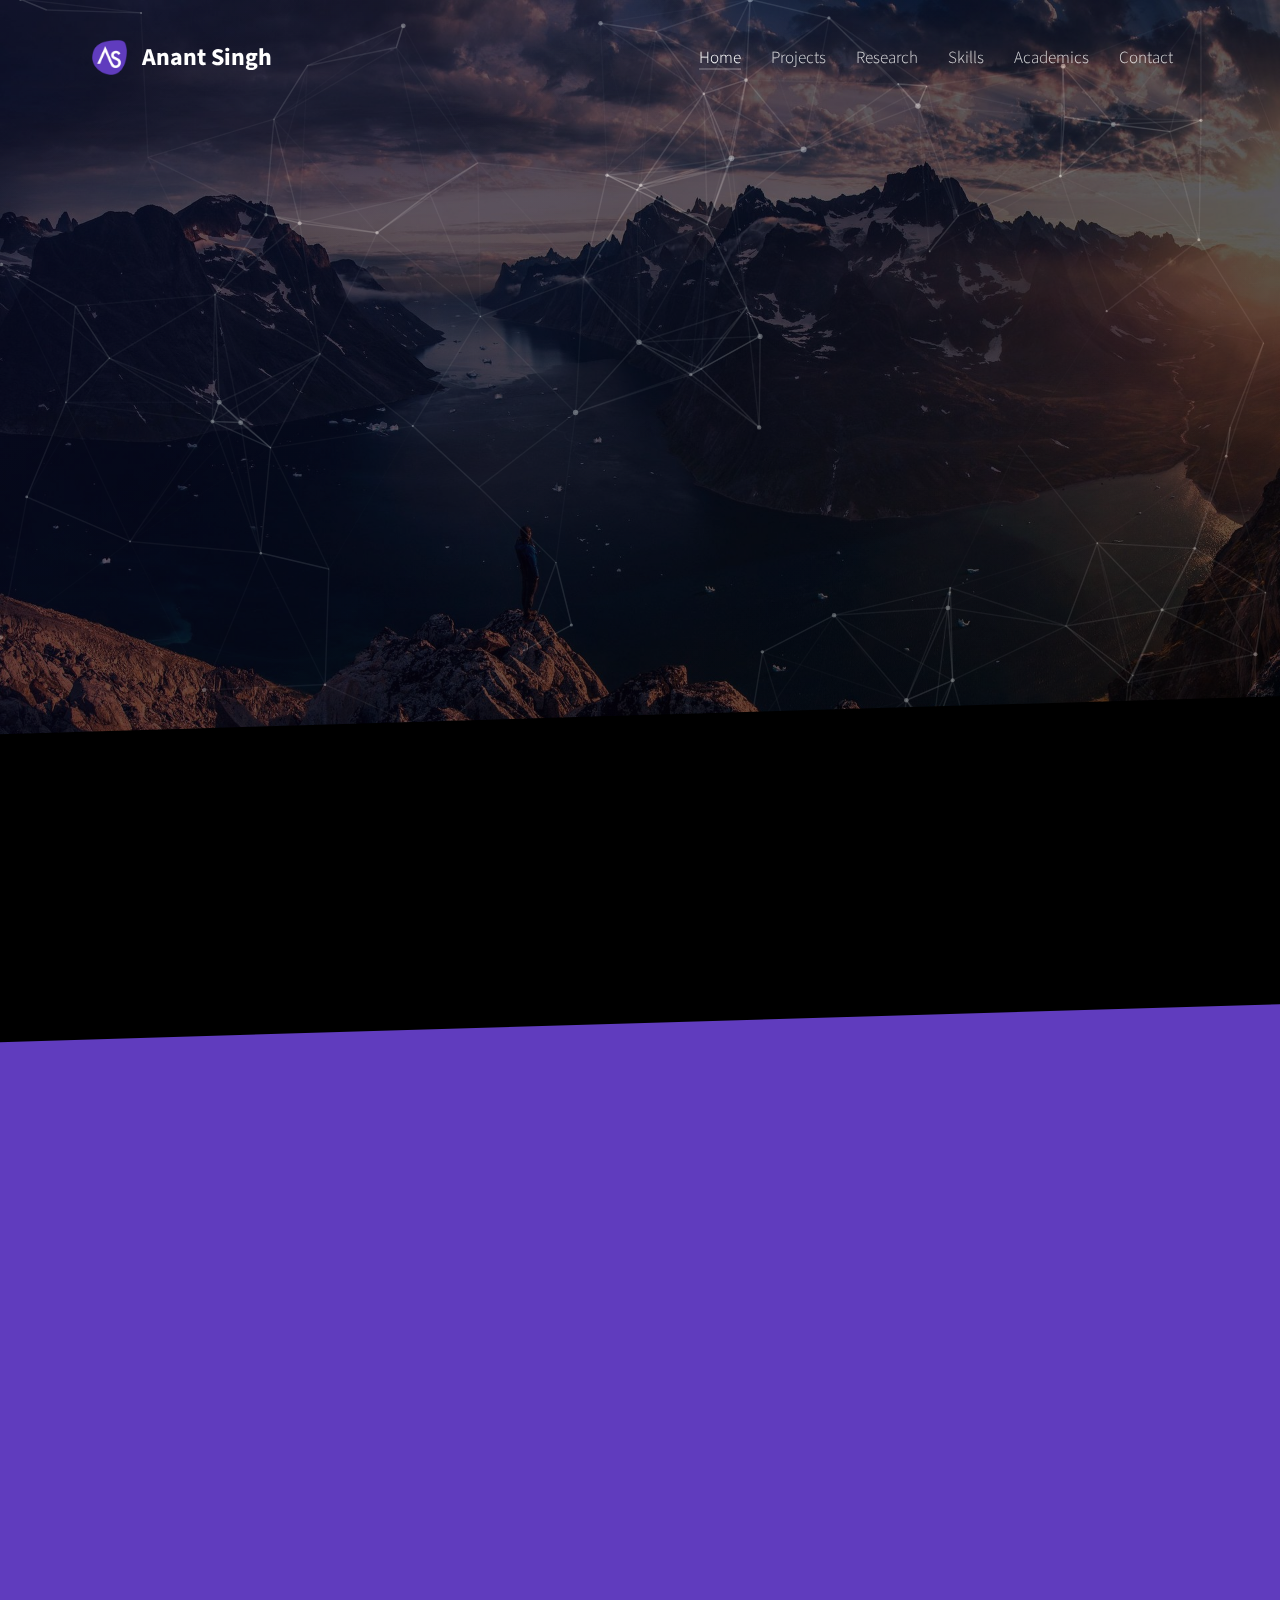
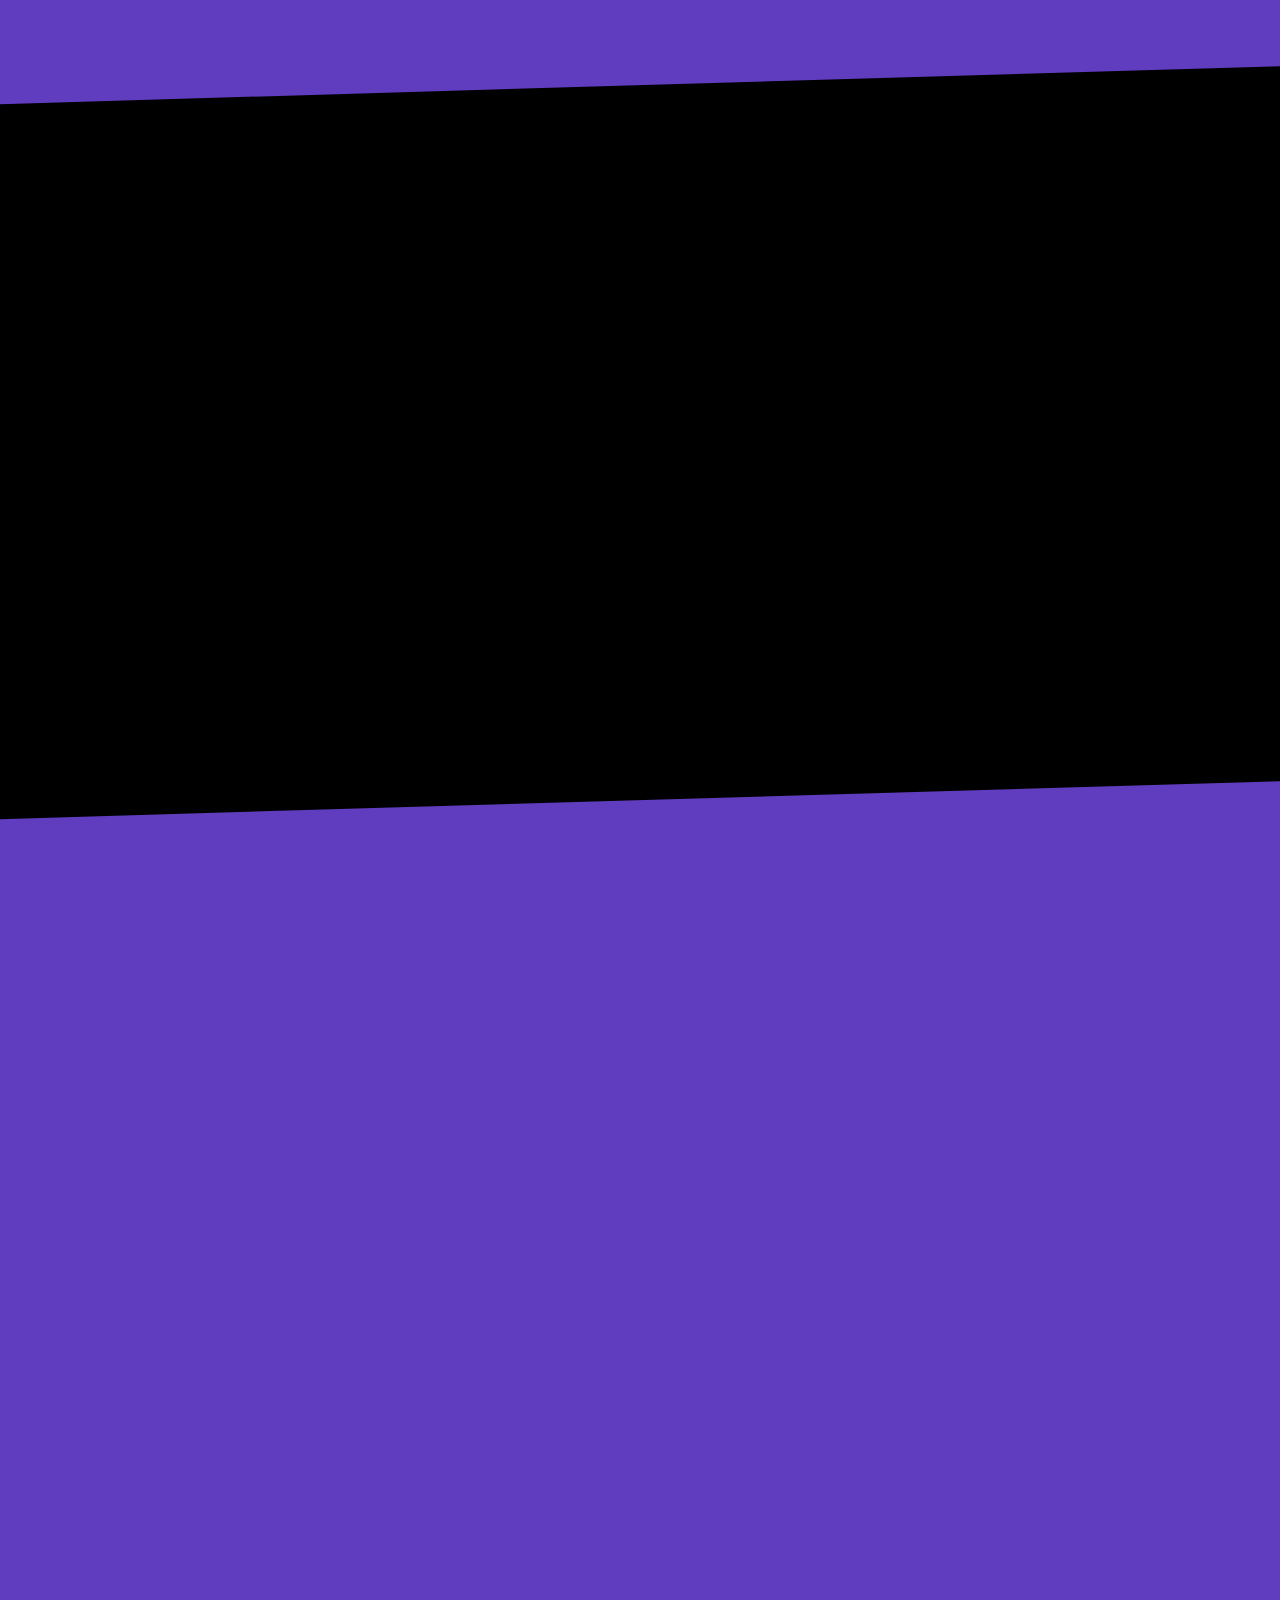
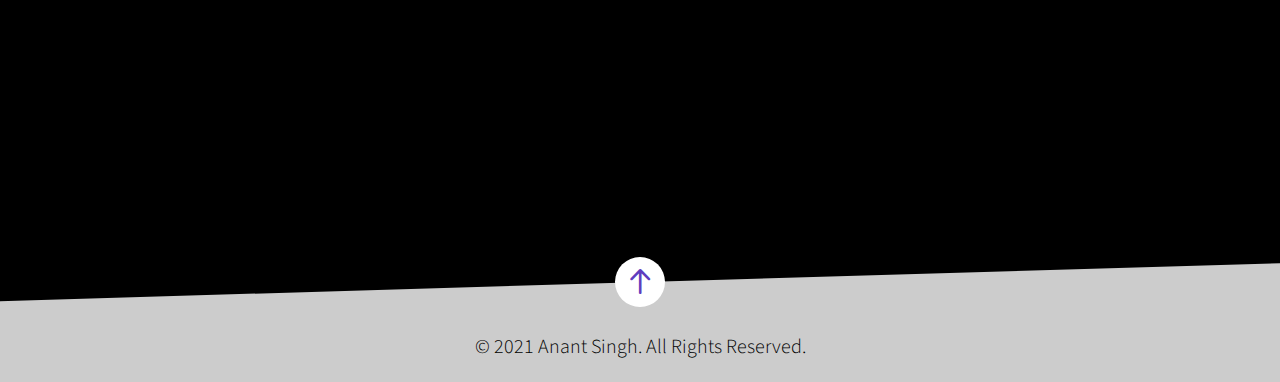
<file: index.html>
<!DOCTYPE html>

<html>

  <head>
    <meta charset="utf-8">
    <meta http-equiv="X-UA-Compatible" content="IE=edge">
    <title> Anant Singh</title>
    <meta name="viewport" content="width=device-width, initial-scale=1">

    <meta name="google-site-verification" content="KnWCJjE-UD8dZy0d37Q1doFyUkQdcTrVqpyX-2LrPQk" />

    
    <meta name="author" content="Anant Singh">
    <meta name="description" content="Porfolio website by Anant Singh">
    <meta http-equiv="content-language" content="en-us" />

    <meta property="og:type" content="website" />
    <meta property="og:site_name" content="Anant Singh">
    <meta property="og:title" content="Anant Singh">
    <meta property="og:url" content="https://anantsingh.tech/">
    <meta property="og:image" content="https://anantsingh.techimages/">
    <meta name="twitter:title" content="Anant Singh" />
    <meta name="twitter:url" content="https://anantsingh.tech/" />
    <meta name="twitter:image" content="https://anantsingh.techimages/" />
    <meta name="twitter:card" content="" />

    <link rel="canonical" href="https://anantsingh.tech/" />
    <link rel="shortcut icon" href="favicon.ico">
    <link href="https://fonts.googleapis.com/css?family=Source+Sans+Pro:400,300,600,400italic,700" rel="stylesheet" type="text/css">
    <link rel="stylesheet" href="css/animate.css">
    <link rel="stylesheet" href="css/icomoon.css">
    <link rel="stylesheet" href="css/simple-line-icons.css">
    <link rel="stylesheet" href="css/magnific-popup.css">
    <link rel="stylesheet" href="css/bootstrap.css">
    <link rel="stylesheet" href="css/style.css">
    <link rel="stylesheet" href="css/custom.css">

    <script src="js/modernizr-2.6.2.min.js"></script>


    <!--  Logo  -->

    <link rel="apple-touch-icon" sizes="57x57" href="images/logo/apple-icon-57x57.png">
    <link rel="apple-touch-icon" sizes="60x60" href="images/logo/apple-icon-60x60.png">
    <link rel="apple-touch-icon" sizes="72x72" href="images/logo/apple-icon-72x72.png">
    <link rel="apple-touch-icon" sizes="76x76" href="images/logo/apple-icon-76x76.png">
    <link rel="apple-touch-icon" sizes="114x114" href="images/logo/apple-icon-114x114.png">
    <link rel="apple-touch-icon" sizes="120x120" href="images/logo/apple-icon-120x120.png">
    <link rel="apple-touch-icon" sizes="144x144" href="images/logo/apple-icon-144x144.png">
    <link rel="apple-touch-icon" sizes="152x152" href="images/logo/apple-icon-152x152.png">
    <link rel="apple-touch-icon" sizes="180x180" href="images/logo/apple-icon-180x180.png">
    <link rel="icon" type="image/png" sizes="192x192"  href="images/logo/android-icon-192x192.png">
    <link rel="icon" type="image/png" sizes="32x32" href="images/logo/favicon-32x32.png">
    <link rel="icon" type="image/png" sizes="96x96" href="images/logo/favicon-96x96.png">
    <link rel="icon" type="image/png" sizes="16x16" href="images/logo/favicon-16x16.png">
    <link rel="manifest" href="images/logo/manifest.json">
    <meta name="msapplication-TileColor" content="#ffffff">
    <meta name="msapplication-TileImage" content="images/logo/ms-icon-144x144.png">
    <meta name="theme-color" content="#ffffff">

    <!-- Global site tag (gtag.js) - Google Analytics -->
    
    <script async src="https://www.googletagmanager.com/gtag/js?id=G-NKV7LVBRF7"></script>
    <script>
      window.dataLayer = window.dataLayer || [];
      function gtag(){dataLayer.push(arguments);}
      gtag('js', new Date());
      gtag('config', 'G-NKV7LVBRF7');
    </script>
    
  </head>
  <body class="noscrollBar">
  
    <header role="banner" id="fh5co-header">
      <div class="container" style="width: 88%;">

        <nav class="navbar navbar-default">
          <div class="navbar-header">
            <a href="#" class="js-fh5co-nav-toggle fh5co-nav-toggle" data-toggle="collapse" data-target="#navbar"
              aria-expanded="false" aria-controls="navbar"><i></i></a> 
            <a class="navbar-brand" href="#" data-nav-section="home"><img style="padding-top: 0px ;margin-top: -8px;padding-right: 15px; float: left;height:35px; width: auto;" src="images/logo/apple-icon-180x180.png">Anant Singh</a>
          </div>
          <div id="navbar" class="navbar-collapse collapse">
            <ul class="nav navbar-nav navbar-right">

              <li class="active"><a href="#" data-nav-section="home"><span>Home</span></a></li>
              <li><a href="#" data-nav-section="work"><span>Projects</span></a></li>
              <li><a href="#" data-nav-section="testimonials"><span>Research</span></a></li>
              <li><a href="#" data-nav-section="services"><span>Skills</span></a></li>
              <li><a href="#" data-nav-section="about"><span>Academics</span></a></li>
              <li><a href="#" data-nav-section="contact"><span>Contact</span></a></li>
            </ul>
          </div>
        </nav>
      </div>
    </header>
    <section id="fh5co-home" data-section="home" style="background-size: cover; background-image: url(images/home/background.jpg);"
      data-stellar-background-ratio="1">
      <div id="particles-js" class="gradient" style=" position: relative; height: 900px; z-index:0;">
        <canvas class="particles-js-canvas-el">
        </canvas>
      </div>
      <div class="container">
        <div class="text-wrap">
          <div class="text-inner">
            <div class="rowCustom">
              <div class="column left" style="position:relative; top: -940px;">
                <figure><img class="profile to-animate" src="images/home/profile_pic.jpg" alt="Person1"></figure>
              </div>
              <div class=" column right text-left to-animate" style="position:relative; top: -880px;  padding-left: 6%;">
                    <div id="typed-string1" style="display:none">
                      <p>Hi, there! ^100 I'm <strong>Anant</strong></p><!--<p>Hi, there! ^300 I'm <strong>Anant</strong></p>-->
                    </div> 
                    <div id="typed-string2" style="display:none">
                        <p><br>I'm passionate about using data to </p>
                    </div>
                    <span id="typed-head" class="head"></span>
                    <span id="typed-intro" class="headtxt"></span>
                    <i><span style="font-weight: 600 !important; color: rgba(255, 255, 255, 1);" id="intro-end" class="headtxt"></span></i>
                    
              </div>
            </div>
          </div>
        </div>
      </div>
      <div class="slant"></div>
    </section>


    <section id="fh5co-intro" data-section="intro">
       
      <div class="container" style="width: 85% !important;">
          <p class="to-animate" style="margin-left: auto; margin-right: 0px;" >
            <a href="images/resume/resume.jpg" target="_blank" style="font-size: 12px;" class="btn btn-primary">Download Resume</a>
          </p>   
        <div style="width: 100%;" class="row">
          <div class="to-animate">
            <div class="topskills section-heading text-center fh5co-text">
              <h2 style="margin: 0px; padding:0px;">Top Skills</h2>
            </div>
          </div>
          
          <div class="fh5co-block to-animate card" style="background-image: url(images/intro/img_7.jpg);">
            <div class="overlay-darker"></div>
            <div class="overlay"></div>
            <div class="fh5co-text">
              <i class="fh5co-intro-icon icon-line-chart"></i>
              <h2>Data Science and Analytics</h2>
              
            </div>
          </div>
          <div class="fh5co-block to-animate card" style="background-image: url(images/intro/img_7.jpg);">
            <div class="overlay-darker"></div>
            <div class="overlay"></div>
            <div class="fh5co-text">
              <i class="fh5co-intro-icon icon-connectdevelop"></i>
              <h2>Machine Learning</h2>
              <p>  </p>
              
            </div>
          </div>
          <div class="fh5co-block to-animate card" style="background-image: url(images/intro/img_7.jpg);">
            <div class="overlay-darker"></div>
            <div class="overlay"></div>
            <div class="fh5co-text">
              <i class="fh5co-intro-icon icon-android"></i>
              <h2>Android App Development</h2>
              
            </div>
          </div>

        </div>

      </div>
    </section>


    <section id="fh5co-work" data-section="work">

      <div class="container">

        <div class="row">
          <div class="col-md-12 section-heading text-center" style="padding-bottom: 5px; margin-bottom: 10px; ">
            <h2 class="to-animate">Projects</h2>
            <div class="row">
              <div class="col-md-8 col-md-offset-2 subtext to-animate">
                <h3>A selection of cool stuff I've worked on.</h3>
              </div>
            </div>
          </div>
        </div>
        <div class="row row-bottom-padded-sm">

          <div class="col-md-4 col-sm-6 col-xxs-12">
            <a onclick="passData(0)" class="fh5co-project-item to-animate">
              <img src="images/projects/spysee.jpg" alt="SpySee" class="img-responsive">
              <div class="fh5co-text">
                <h2>SpySee</h2>
                <span>A reconnaissance robot.</span>
              </div>
            </a>
          </div>



          <div class="col-md-4 col-sm-6 col-xxs-12">
            <!--<a onclick="passData(1)" class="fh5co-project-item to-animate">-->
              <a href="under_development.html" class="fh5co-project-item to-animate">
              <img src="images/projects/predicto.jpg" alt="Image2" class="img-responsive">
              <div class="fh5co-text">
                <h2>Predicto</h2>
                <span>An app to diagnose diseases.</span>
              </div>
            </a>
          </div>



          <div class="col-md-4 col-sm-6 col-xxs-12">
            <!--<a onclick="passData(2)" class="fh5co-project-item to-animate">-->
                <a href="under_development.html" class="fh5co-project-item to-animate">
              <img src="images/projects/robocar.jpg" alt="Image3" class="img-responsive">
              <div class="fh5co-text">
                <h2>RoboCar</h2>
                <span>A Robot for agriculture.</span>
              </div>
            </a>
          </div>

        </div>
      </div>

    </section>


    <section id="fh5co-testimonials" data-section="testimonials">
      <div class="container">
        <div class="row">
          <div class="col-md-12 section-heading text-center" style="padding: 0;" >
            <h2 class="to-animate" style="color: #fff">Research</h2>
            <div class="row">
              <div class="col-md-8 col-md-offset-2 subtext to-animate">
                <h3>I'm a researcher at heart and have devoted a lot of my time to it...</h3>
              </div>
            </div>
          </div>
        </div>
        <div class="row">

          <div class="col-md-4">
            <div class="box-testimony">
              <blockquote class="to-animate-2">
                <p>&ldquo;Proposed work describes a new grounded lossy inductance (grounded parallel RL network) simulator 
                  configuration employing two Dual-output voltage-differencing buffered amplifiers (DO-VDBA) along with 
                  single capacitance...&rdquo;</p>
              </blockquote>
              <div class="author to-animate">
                <figure><img src="images/research/ieee.jpg"></figure>
                <p style="color: #fff">IEEE May 2019
                   <span style="color: #fff" class="subtext"><a href="https://ieeexplore.ieee.org/abstract/document/8711758" target="_blank">Read full article</a></span></p>
              </div>
            </div>
          </div>

          <div class="col-md-4">
            <div class="box-testimony">
              <blockquote class="to-animate-2">
                <p>&ldquo;Beyond 2020, the era will belong to new and better communication systems named Fifth Generation of 
                  communication (5G) systems. The paper summarizes the major outcomes and observations of previous publications 
                  and experiments like ray tracing, done by various academic organisations and industries...&rdquo;</p>
              </blockquote>
              <div class="author to-animate">
                  <figure><img src="images/research/ieee.jpg"></figure>
                  <p style="color: #fff">IEEE June 2019
                     <span style="color: #fff" class="subtext"><a href="https://ieeexplore.ieee.org/document/8745875" target="_blank">Read full article</a></span></p>
                </div>
            </div>
          </div>

          <div class="col-md-4">
            <div class="box-testimony">
              <blockquote class="to-animate-2">
                <p>&ldquo;A New Grounded Impedance Multiplier using VDDIBA. &rdquo;</p>
              </blockquote>
              <div class="author to-animate">
                  <figure><img src="images/research/ieee.jpg"></figure>
                  <p style="color: #fff">IEEE
                     <span style="color: #fff" class="subtext"><a href="#fh5co-testimonials">Yet to publish</a></span></p>
                </div>
            </div>
          </div>

        </div>
      </div>
    </section>


    <section id="fh5co-services" data-section="services" style="padding-top: 6em; padding-bottom: 5em;">
      <div class="container">
          
        <div class="row">
          <div class="col-md-12 section-heading text-left" style="margin-bottom: 10px; padding-bottom:5px; ">
            <h2 class=" left-border to-animate">Skills</h2>
            <div class="row">
              <div class="col-md-8 subtext to-animate">
                <h3 style="margin-bottom: 1.2%; font-size: 20px;">As a result of my perpetual curiosity, I have practical
                  experience with a wide range of technologies
                  including:</h3>
              </div>
            </div>
            <div class="row" style="margin: auto;">
                <button class="button to-animate skillLogo"><img style="height: 25px;"
                    src="images/skills/Python.svg" /></button>
                <button class="button to-animate skillLogo"><img style="height: 25px;" src="images/skills/R.svg" /></button>
                <button class="button to-animate skillLogo"><img style="height: 30px;" src="images/skills/C.svg" /></button>
                <button class="button to-animate skillLogo"><img style="height: 30px;"
                    src="images/skills/TF.svg" /></button>
                <button class="button to-animate skillLogo"><img style="height: 35px;"
                    src="images/skills/Java.svg" /></button>
                <button class="button to-animate skillLogo"><img style="height: 45px;"
                    src="images/skills/Scikit-Learn.svg" /></button>
                <button class="button to-animate skillLogo"><img style="height: 35px;"
                    src="images/skills/NumPy.png" /></button>
                <button class="button to-animate skillLogo"><img style="height: 40px;"
                    src="images/skills/Pandas.svg" /></button>
                <button class="button to-animate skillLogo"><img style="height: 40px;"
                    src="images/skills/HTML.svg" /></button>
                <button class="button to-animate skillLogo"><img style="height: 40px;"
                    src="images/skills/CSS.svg" /></button>
                <button class="button to-animate skillLogo"><img style="height: 23px;"
                    src="images/skills/Matplotlib.svg" /></button>
                <button class="button to-animate skillLogo"><img style="height: 28px;"
                    src="images/skills/Keras.svg" /></button>
                <button class="button to-animate skillLogo"><img style="height: 45px;"
                    src="images/skills/MySQL.svg" /></button>
                <button class="button to-animate skillLogo"><img style="height: 35px;"
                    src="images/skills/mongoDB.svg" /></button>
                <button class="button to-animate skillLogo"><img style="height: 30px;"
                  src="images/skills/Tableau.svg" /></button>
                <button class="button to-animate skillLogo"><img style="height: 40px;"
                  src="images/skills/Unix.svg" /></button>
                <button class="button to-animate skillLogo"><img style="height: 20px;"
                  src="images/skills/Android.svg" /></button>
                <button class="button to-animate skillLogo"><img style="height: 30px;"
                    src="images/skills/Firebase.svg" /></button>
            </div>
            <div class="row col-md-8 subtext to-animate">
            <h3 style="margin-top: 10%; font-size: 20px;"> For use with concepts such as:</h3>
            </div>
          </div>
        </div>
        <div class="row">
            
          <div class="col-md-6 col-sm-6 fh5co-service to-animate">
              
            <i class="icon to-animate-2 icon-connectdevelop"></i>
            <h3>Machine Learning</h3>
            <p></p><br>
          </div>
          <div class="clearfix visible-sm-block"></div>

          <div class="col-md-6 col-sm-6 fh5co-service to-animate">
            <i class="icon to-animate-2 icon-line-chart"></i>
            <h3>Data Analysis</h3>
            <p></p><br>
          </div>
          <div class="clearfix visible-sm-block"></div>

          <div class="col-md-6 col-sm-6 fh5co-service to-animate">
            <i class="icon to-animate-2 icon-area-chart"></i>
            <h3>Data Visualization</h3>
            <p></p><br>
          </div>
          <div class="clearfix visible-sm-block"></div>

          <div class="col-md-6 col-sm-6 fh5co-service to-animate">
            <i class="icon to-animate-2 icon-android"></i>
            <h3>Android Development</h3>
            <p></p><br>
          </div>
          <div class="clearfix visible-sm-block"></div>

        </div>

        
      </div>

    </section>


    <section id="fh5co-about" data-section="about">
      <div class="container to-animate">
        <div class="row">
          <div class="col-md-12 section-heading text-center">
            <h2 class="to-animate" style="color: #fff">Academics</h2>
            <div class="row">
              <div class="col-md-8 col-md-offset-2 subtext to-animate">
                <h3 style="color: rgba(255, 255, 255, 0.8);"> </h3>
              </div>
            </div>
          </div>
        </div>
        <div class="row">

          <div class="col-md-4">
            <div class="fh5co-person text-center focus" style="background-size: cover;background-image: url(images/academics/NYUbg.jpg);">
              <figure><img src="images/academics/NYU.jpg" alt="NYU"></figure>
              <h3>Master of Science</h3>
              <span class="fh5co-position">Computer Engineering</span>
              <p style="padding-bottom: 0; margin-bottom:0;">Tandon School of Engineering</p>
              <p style="padding-bottom: 0; margin-bottom:0;">New York University</p>
              <p style="padding-top: 2%; margin-top:0;">New York, USA</p>
              <ul class="social social-circle">

                <li><a target="blank" href="http://www.nyu.edu/"><i class="icon-globe"></i></a></li>

                <li><a target="blank" href="https://twitter.com/nyuniversity"><i class="icon-twitter"></i></a></li>

                <li><a target="blank" href="https://www.facebook.com/NYU/"><i class="icon-facebook"></i></a></li>

              </ul>
            </div>
          </div>

          <div class="col-md-4">
            <div class="fh5co-person text-center focus" style="background-image: url(images/academics/kietbg.jpg);">
              <figure><img src="images/academics/kiet.png" alt="kiet"></figure>
              <h3>Bachelor of Technology</h3>
              <span class="fh5co-position">Electronics and Communication Engineering</span>
              <p style="padding-bottom: 0; margin-bottom:0;">KIET</p>
              <p style="padding-top: 2%; margin-top:0;">Ghaziabad, India</p>
              <ul class="social social-circle">

                <li><a target="blank" href="https://www.kiet.edu/"><i class="icon-globe"></i></a></li>

                <li><a target="blank" href="https://twitter.com/OfKiet"><i class="icon-twitter"></i></a></li>

                <li><a target="blank" href="https://www.facebook.com/kiet.edu"><i class="icon-facebook"></i></a></li>

              </ul>
            </div>
          </div>

          <div class="col-md-4">
            <div class="fh5co-person text-center focus" style="background-image: url(../images/academics/dmpsbg.jpg)">
                <figure><img src="images/academics/dmps.jpg" alt="dmps"></figure>
                <h3>High School</h3>
                <h3>Senior Secondary School (10+2)</h3>
                <span class="fh5co-position"><br></span>
                <p style=" padding-bottom: 0; margin-bottom:0;">Dayawati Modi Public School</p>
                <p style=" padding-top: 2%; margin-top:0;">Modinagar, India</p>
                <ul class="social social-circle">

                  <li><a target="blank" href="http://dmpsmdngr.org/"><i class="icon-globe"></i></a></li>

                  <li><a target="blank" href="https://www.facebook.com/DMPSMODINAGAR"><i class="icon-facebook"></i></a></li>

                </ul>
              </div>
            </div>
          </div>
        </div>
      </div>
    </section>


    <section id="fh5co-counters" style=" background-size: cover; background-image: url(images/stats/02.jpg);">
      <div class="fh5co-overlay"></div>
      <div class="container">
        <div class="row">
          <div class="col-md-12 section-heading text-center to-animate">
            <h2>Stats</h2>
          </div>
        </div>
        <div class="row">

          <div class="col-md-3 col-sm-6 col-xs-12">
            <div class="fh5co-counter to-animate">
              <i class="fh5co-counter-icon icon-briefcase to-animate-2"></i>
              <span class="fh5co-counter-number js-counter" data-from="0" data-to="6" data-speed="3000"
                data-refresh-interval="50">6</span>
              <span class="fh5co-counter-label">Finished projects</span>
            </div>
          </div>

          <div class="col-md-3 col-sm-6 col-xs-12">
            <div class="fh5co-counter to-animate">
              <i class="fh5co-counter-icon icon-code to-animate-2"></i>
              <span class="fh5co-counter-number js-counter" data-from="0" data-to="187656" data-speed="3000"
                data-refresh-interval="50">187656</span>
              <span class="fh5co-counter-label">Lines of code</span>
            </div>
          </div>

          <div class="col-md-3 col-sm-6 col-xs-12">
            <div class="fh5co-counter to-animate">
              <em class="fh5co-counter-icon icon-cup to-animate-2"></em>
              <span class="fh5co-counter-number js-counter" data-from="0" data-to="1302" data-speed="3000"
                data-refresh-interval="50">1302</span>
              <span class="fh5co-counter-label">Cups of coffee</span>
            </div>
          </div>

          <div class="col-md-3 col-sm-6 col-xs-12">
            <div class="fh5co-counter to-animate">
              <img class="fh5co-counter-icon to-animate-2" style="margin:auto;" src="images/stats/tech.svg" alt="Kiwi">
              <span class="fh5co-counter-number js-counter" data-from="0" data-to="23" data-speed="3000"
                data-refresh-interval="50">23</span>
              <span class="fh5co-counter-label">Tech used</span>
            </div>
          </div>

        </div>
      </div>
    </section>


    <section id="fh5co-contact" data-section="contact">
      <div class="container" style="color:#fff;">
        <div class="row">
          <div class="col-md-12 section-heading text-center" style="padding-bottom:0px; margin-bottom:10px;">
            <h2 class="to-animate" style="color:#fff;">Get in touch</h2>
            <div class="row">
              <div class="col-md-8 col-md-offset-2 subtext to-animate">
                <h3 style="color:rgba(255, 255, 255, 0.8);">I would love to hear from you..</h3>
              </div>
            </div>
          </div>
        </div>
        <div class="fh5co-contact-info column to-animate grid">

          <div class="column left">
            <li><i class="icon-home"></i><a style="color:#fff; text-decoration: none;" 
              href="https://www.google.com/maps/place/New+York,+NY/" target="_blank">New York, United States</a></li>
          </div>
          <div class="column right">
            <li><i class="icon-phone"></i><a style="color:#fff; text-decoration: none;" 
              href="tel:+19342104634">+1 934 210 4634</a></li>
          </div>

        </div>
      </div>
      <div class="row" style="margin-bottom: 20px; margin-left: 0px; margin-right: 0px;">
        <div class="col-md-12 text-center to-animate">
          <p style="margin-top:0px;"><a href="images/resume/resume.jpg" target="_blank" class="btn btn-primary">Download Resume</a></p>
          <ul class="social social-circle" style="margin-bottom:55px ;"> 

            <li><a href="https://www.github.com/95anantsingh" target="_blank" class="logo"><i class="icon-github"></i></a></li>

            <li><a href="https://www.linkedin.com/in/95anantsingh" target="_blank" class="logo"><i class="icon-linkedin"></i></a></li>

            <li><a href="mailto:anant.singh@nyu.edu" class="logo"><i class="icon-mail2"></i></a></li>

            <li><a href="https://api.whatsapp.com/send?phone=+918755837310" target="_blank" class="logo"><i class="icon-whatsapp"></i></a></li>

          </ul>
        </div>
      </div>
    </section>


    <footer id="footer" role="contentinfo">
      <div class="container" style=" width:100%; margin: 0px ;">
        <div class="">
          <div class="col-md-12 text-center">
            <a href="#" class="gotop js-gotop"><i class="icon-arrow-up2"></i></a>
            <br>
            <p style="margin-bottom: 1em;">&copy; 2021 Anant Singh. All Rights Reserved. <br></p>
          </div>
        </div>

      </div>
    </footer>


    <script src="js/jquery.min.js"></script>
    <script src="js/jquery.easing.1.3.js"></script>
    <script src="js/bootstrap.min.js"></script>
    <script src="js/jquery.waypoints.min.js"></script>
    <script src="js/jquery.stellar.min.js"></script>
    <script src="js/jquery.countTo.js"></script>
    <script src="js/jquery.magnific-popup.min.js"></script>
    <script src="js/magnific-popup-options.js"></script>
    
    <script src="js/main.js"></script>

    <script src="js/particles.min.js"></script>
    <script src="js/particles.js"></script>

    <script src="assets/js/navigation.js"></script>
    
    <script src="js/typed.js"></script>
    <script src="js/typing.js"></script>

  
  </body>

</html>
</file>
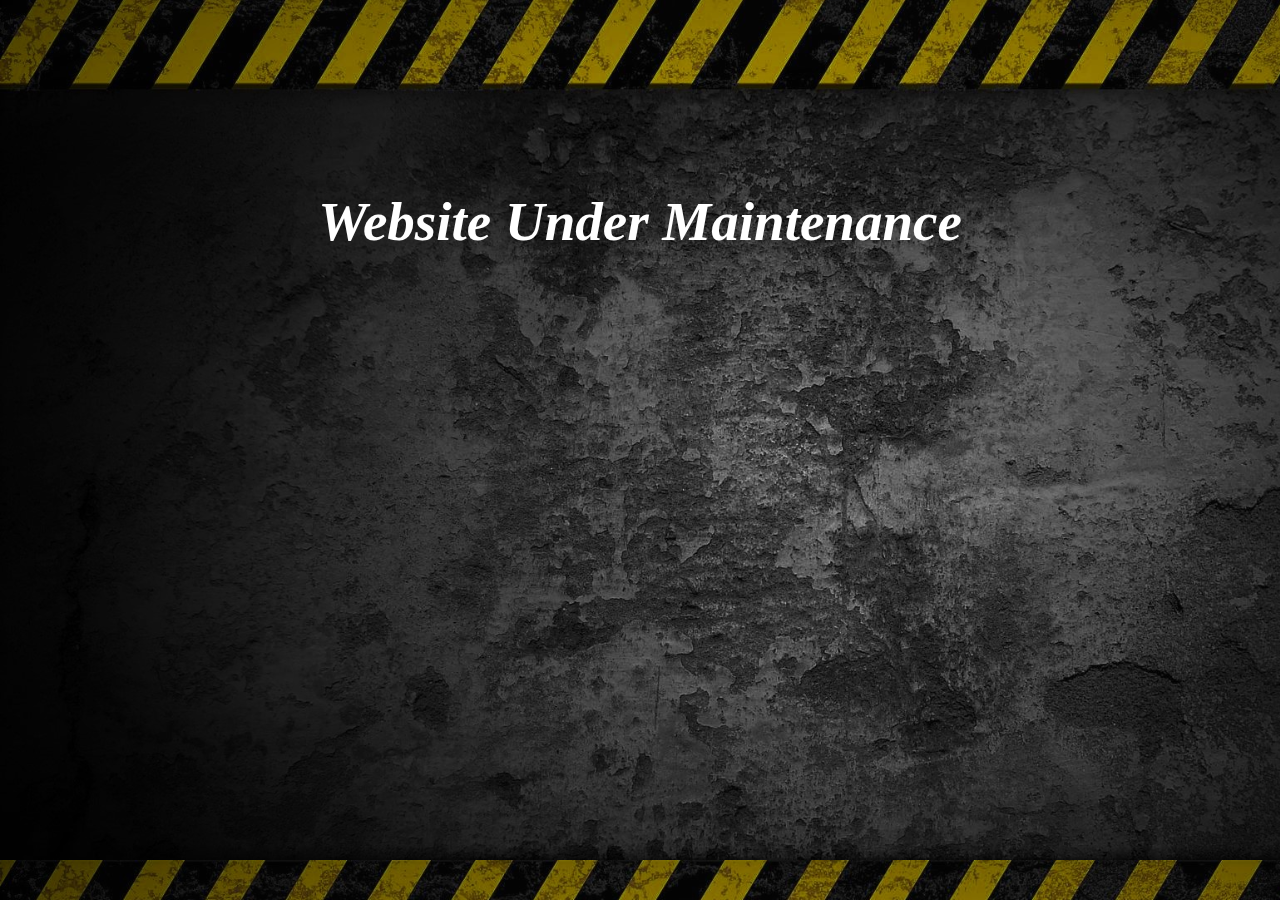
<file: under_development.html>
<html>
  <head>
    <title>Under Development</title>
    <style>
      body {
        background-image:  url("./images/ud/background.jpg");
        background-position-y: -40px;
        background-size: cover;
        
      }
      h1 {
        margin-top: 15%;
        font-family:'Trebuchet MS';
        color: white;
        font-size:55px;
      }
    </style>

    <!--  Logo  -->

    <link rel="apple-touch-icon" sizes="57x57" href="images/logo/apple-icon-57x57.png">
    <link rel="apple-touch-icon" sizes="60x60" href="images/logo/apple-icon-60x60.png">
    <link rel="apple-touch-icon" sizes="72x72" href="images/logo/apple-icon-72x72.png">
    <link rel="apple-touch-icon" sizes="76x76" href="images/logo/apple-icon-76x76.png">
    <link rel="apple-touch-icon" sizes="114x114" href="images/logo/apple-icon-114x114.png">
    <link rel="apple-touch-icon" sizes="120x120" href="images/logo/apple-icon-120x120.png">
    <link rel="apple-touch-icon" sizes="144x144" href="images/logo/apple-icon-144x144.png">
    <link rel="apple-touch-icon" sizes="152x152" href="images/logo/apple-icon-152x152.png">
    <link rel="apple-touch-icon" sizes="180x180" href="images/logo/apple-icon-180x180.png">
    <link rel="icon" type="image/png" sizes="192x192"  href="images/logo/android-icon-192x192.png">
    <link rel="icon" type="image/png" sizes="32x32" href="images/logo/favicon-32x32.png">
    <link rel="icon" type="image/png" sizes="96x96" href="images/logo/favicon-96x96.png">
    <link rel="icon" type="image/png" sizes="16x16" href="images/logo/favicon-16x16.png">
    <link rel="manifest" href="images/logo/manifest.json">
    <meta name="msapplication-TileColor" content="#ffffff">
    <meta name="msapplication-TileImage" content="images/logo/ms-icon-144x144.png">
    <meta name="theme-color" content="#ffffff">

  </head>

  <body>
    <center>
      <h1>
        <i>Website Under Maintenance
        </i>
      </h1>
    </center>
  </body>
</html>
</file>
<file: css/icomoon.css>
@font-face {
	font-family: icomoon;
	src: url(../fonts/icomoon/icomoon.eot?qtatmt);
	src: url(../fonts/icomoon/icomoon.eot?qtatmt#iefix) format('embedded-opentype'), url(../fonts/icomoon/icomoon.ttf?qtatmt) format('truetype'), url(../fonts/icomoon/icomoon.woff?qtatmt) format('woff'), url(../fonts/icomoon/icomoon.svg?qtatmt#icomoon) format('svg');
	font-weight: 400;
	font-style: normal
}

[class*=" icon-"],
[class^=icon-] {
	font-family: icomoon;
	speak: none;
	font-style: normal;
	font-weight: 400;
	font-variant: normal;
	text-transform: none;
	line-height: 1;
	-webkit-font-smoothing: antialiased;
	-moz-osx-font-smoothing: grayscale
}

.icon-heart:before {
	content: "\f004"
}

.icon-home:before {
	content: "\f015"
}

.icon-download:before {
	content: "\f019"
}

.icon-refresh:before {
	content: "\f021"
}

.icon-font:before {
	content: "\f031"
}

.icon-italic:before {
	content: "\f033"
}

.icon-text-height:before {
	content: "\f034"
}

.icon-text-width:before {
	content: "\f035"
}

.icon-image:before {
	content: "\f03e"
}

.icon-info-circle:before {
	content: "\f05a"
}

.icon-arrow-left:before {
	content: "\f060"
}

.icon-arrow-right:before {
	content: "\f061"
}

.icon-arrow-up:before {
	content: "\f062"
}

.icon-phone:before {
	content: "\f095"
}

.icon-twitter:before {
	content: "\f099"
}

.icon-facebook:before {
	content: "\f09a"
}

.icon-github:before {
	content: "\f09b"
}

.icon-arrow-circle-left:before {
	content: "\f0a8"
}

.icon-arrow-circle-right:before {
	content: "\f0a9"
}

.icon-arrow-circle-up:before {
	content: "\f0aa"
}

.icon-globe:before {
	content: "\f0ac"
}

.icon-briefcase:before {
	content: "\f0b1"
}

.icon-link:before {
	content: "\f0c1"
}

.icon-copy:before {
	content: "\f0c5"
}

.icon-linkedin:before {
	content: "\f0e1"
}

.icon-coffee:before {
	content: "\f0f4"
}

.icon-circle:before {
	content: "\f111"
}

.icon-github-alt:before {
	content: "\f113"
}

.icon-code:before {
	content: "\f121"
}

.icon-info:before {
	content: "\f129"
}

.icon-html5:before {
	content: "\f13b"
}

.icon-css3:before {
	content: "\f13c"
}

.icon-toggle-up:before {
	content: "\f151"
}

.icon-toggle-right:before {
	content: "\f152"
}

.icon-apple:before {
	content: "\f179"
}

.icon-android:before {
	content: "\f17b"
}

.icon-toggle-left:before {
	content: "\f191"
}

.icon-university:before {
	content: "\f19c"
}

.icon-google:before {
	content: "\f1a0"
}

.icon-language:before {
	content: "\f1ab"
}

.icon-send:before {
	content: "\f1d8"
}

.icon-header:before {
	content: "\f1dc"
}

.icon-at:before {
	content: "\f1fa"
}

.icon-area-chart:before {
	content: "\f1fe"
}

.icon-line-chart:before {
	content: "\f201"
}

.icon-toggle-on:before {
	content: "\f205"
}

.icon-connectdevelop:before {
	content: "\f20e"
}

.icon-whatsapp:before {
	content: "\f232"
}

.icon-500px:before {
	content: "\f26e"
}

.icon-mail2:before {
	content: "\e002"
}

.icon-toggle:before {
	content: "\e003"
}

.icon-link2:before {
	content: "\e005"
}

.icon-image2:before {
	content: "\e010"
}

.icon-target:before {
	content: "\e012"
}

.icon-heart2:before {
	content: "\e024"
}

.icon-paper:before {
	content: "\e034"
}

.icon-download2:before {
	content: "\e069"
}

.icon-head:before {
	content: "\e074"
}

.icon-briefcase2:before {
	content: "\e075"
}

.icon-globe2:before {
	content: "\e078"
}

.icon-box2:before {
	content: "\e079"
}

.icon-alt:before {
	content: "\e088"
}

.icon-arrow-left2:before {
	content: "\e094"
}

.icon-arrow-right2:before {
	content: "\e095"
}

.icon-arrow-up2:before {
	content: "\e096"
}

.icon-content-right:before {
	content: "\e100"
}

.icon-content-left:before {
	content: "\e101"
}

.icon-grid2:before {
	content: "\e102"
}

.icon-grid-2:before {
	content: "\e103"
}
</file>
<file: css/simple-line-icons.css>
@font-face {
  font-family: simple-line-icons;
  src: url(../fonts/simple-line-icons/Simple-Line-Icons.eot?v=2.2.2);
  src: url(../fonts/simple-line-icons/Simple-Line-Icons.eot?#iefix&v=2.2.2) format('embedded-opentype'), url(../fonts/simple-line-icons/Simple-Line-Icons.ttf?v=2.2.2) format('truetype'), url(../fonts/simple-line-icons/Simple-Line-Icons.woff2?v=2.2.2) format('woff2'), url(../fonts/simple-line-icons/Simple-Line-Icons.woff?v=2.2.2) format('woff'), url(../fonts/simple-line-icons/Simple-Line-Icons.svg?v=2.2.2#simple-line-icons) format('svg');
  font-weight: 400;
  font-style: normal
}

.icon-arrow-left,
.icon-arrow-left-circle,
.icon-arrow-right,
.icon-arrow-right-circle,
.icon-arrow-up,
.icon-arrow-up-circle,
.icon-briefcase,
.icon-chart,
.icon-cup,
.icon-globe,
.icon-globe-alt,
.icon-grid,
.icon-heart,
.icon-home,
.icon-info,
.icon-like,
.icon-link,
.icon-options,
.icon-phone,
.icon-refresh,
.icon-social-facebook,
.icon-social-github,
.icon-social-linkedin,
.icon-social-twitter,
.icon-target {
  font-family: simple-line-icons;
  speak: none;
  font-style: normal;
  font-weight: 400;
  font-variant: normal;
  text-transform: none;
  line-height: 1;
  -webkit-font-smoothing: antialiased;
  -moz-osx-font-smoothing: grayscale
}

.icon-phone:before {
  content: "\e600"
}

.icon-options:before {
  content: "\e603"
}

.icon-arrow-left:before {
  content: "\e605"
}

.icon-arrow-right:before {
  content: "\e606"
}

.icon-arrow-up:before {
  content: "\e607"
}

.icon-arrow-up-circle:before {
  content: "\e078"
}

.icon-arrow-left-circle:before {
  content: "\e07a"
}

.icon-arrow-right-circle:before {
  content: "\e079"
}

.icon-globe-alt:before {
  content: "\e036"
}

.icon-globe:before {
  content: "\e037"
}

.icon-cup:before {
  content: "\e044"
}

.icon-briefcase:before {
  content: "\e04b"
}

.icon-home:before {
  content: "\e069"
}

.icon-grid:before {
  content: "\e06a"
}

.icon-like:before {
  content: "\e068"
}

.icon-chart:before {
  content: "\e077"
}

.icon-heart:before {
  content: "\e08a"
}

.icon-info:before {
  content: "\e08b"
}

.icon-link:before {
  content: "\e08d"
}

.icon-refresh:before {
  content: "\e098"
}

.icon-target:before {
  content: "\e09e"
}

.icon-social-twitter:before {
  content: "\e009"
}

.icon-social-facebook:before {
  content: "\e00b"
}

.icon-social-linkedin:before {
  content: "\e60a"
}

.icon-social-github:before {
  content: "\e60c"
}
</file>
<file: css/style.css>
@font-face {
  font-family: 'icomoon';
  src: url("../fonts/icomoon/icomoon.eot?srf3rx");
  src: url("../fonts/icomoon/icomoon.eot?srf3rx#iefix") format("embedded-opentype"), url("../fonts/icomoon/icomoon.ttf?srf3rx") format("truetype"), url("../fonts/icomoon/icomoon.woff?srf3rx") format("woff"), url("../fonts/icomoon/icomoon.svg?srf3rx#icomoon") format("svg");
  font-weight: normal;
  font-style: normal;
}
/* =======================================================
*
* 	Template Style
*	Edit this section
*


  old color #7c55ff




* ======================================================= */
body {
  font-family: "Source Sans Pro", Arial, sans-serif;
  font-weight: 300;
  font-size: 20px;  /*20*/
  line-height: 1.5;
  color: #fff;                            /* generalbody text color */
  background: #000;               /* backgroud color of page */
  height: 100%;
  position: relative;
}

.noscrollBar{
  scrollbar-width: none;      /* Firefox 64 */
  -ms-overflow-style: none;   /* IE */
}
.noscrollBar::-webkit-scrollbar { /* WebKit */
  display: none;              /* Chrome, Safari */
}

a {
  color: #603CBE;
  -webkit-transition: 0.5s;
  -o-transition: 0.5s;
  transition: 0.5s;
}
a:hover, a:active, a:focus {
  color: #603CBE;                               /* general hover color */
  outline: none;
}

p {
  margin-bottom: 1.5em;
}

h1, h2, h4, h5, h6 {
  color:#000;                                   /* Heading Text Color */
  font-family: "Source Sans Pro", Arial, sans-serif;
  font-weight: 400;
  margin: 0 0 30px 0;
}
h3{
  font-family: "Source Sans Pro", Arial, sans-serif;
  font-weight: 400;
  margin: 0 0 30px 0;
}

::-webkit-selection {
  color: #818892;
  background: #f9f6f0;
}

::-moz-selection {
  color: #818892;
  background: #f9f6f0;
}

::selection {
  color: #818892;
  background: #f9f6f0;
}

.edge--bottom {
  position: relative;
  z-index: 1;
}
.edge--bottom:after {
  background: inherit;
  content: '';
  display: block;
  height: 50%;
  left: 0;
  position: absolute;
  right: 0;
  z-index: -1;
  -webkit-backface-visibility: hidden;
}
.edge--bottom:after {
  bottom: 0;
  transform: skewY(-1.5deg);
  transform-origin: 100%;
}
.edge--bottom--reverse {
  position: relative;
  z-index: 1;
}
.edge--bottom--reverse:after {
  background: inherit;
  content: '';
  display: block;
  height: 50%;
  left: 0;
  position: absolute;
  right: 0;
  z-index: -1;
  -webkit-backface-visibility: hidden;
}
.edge--bottom--reverse:after {
  bottom: 0;
  transform: skewY(1.5deg);
  transform-origin: 0 100%;
}

.edge--top {
  position: relative;
  z-index: 1;
}
.edge--top:before {
  background: inherit;
  content: '';
  display: block;
  height: 50%;
  left: 0;
  position: absolute;
  right: 0;
  z-index: -1;
  -webkit-backface-visibility: hidden;
}
.edge--top:before {
  top: 0;
  transform: skewY(1.5deg);
  transform-origin: 100% 0;
}
.edge--top--reverse {
  position: relative;
  z-index: 1;
}
.edge--top--reverse:before {
  background: inherit;
  content: '';
  display: block;
  height: 50%;
  left: 0;
  position: absolute;
  right: 0;
  z-index: -1;
  -webkit-backface-visibility: hidden;
}
.edge--top--reverse:before {
  top: 0;
  transform: skewY(-1.5deg);
  transform-origin: 0 0;
}

.edge--both {
  position: relative;
  z-index: 1;
}
.edge--both:before, .edge--both:after {
  background: inherit;
  content: '';
  display: block;
  height: 50%;
  left: 0;
  position: absolute;
  right: 0;
  z-index: -1;
  -webkit-backface-visibility: hidden;
}
.edge--both:before {
  top: 0;
  transform: skewY(1.5deg);
  transform-origin: 100% 0;
}
.edge--both:after {
  bottom: 0;
  transform: skewY(-1.5deg);
  transform-origin: 100%;
}
.edge--both--reverse {
  position: relative;
  z-index: 1;
}
.edge--both--reverse:before, .edge--both--reverse:after {
  background: inherit;
  content: '';
  display: block;
  height: 50%;
  left: 0;
  position: absolute;
  right: 0;
  z-index: -1;
  -webkit-backface-visibility: hidden;
}
.edge--both--reverse:before {
  top: 0;
  transform: skewY(-1.5deg);
  transform-origin: 0 0;
}
.edge--both--reverse:after {
  bottom: 0;
  transform: skewY(1.5deg);
  transform-origin: 0 0;
}

#fh5co-header {
  position: absolute;
  z-index: 99;
  width: 100%;                                          /* header width */
  opacity: 1;
  top: 0;
  margin-top: 30px;
}
@media screen and (max-width: 768px) {
  #fh5co-header {
    margin-top: 0;
    background: rgba(0, 0, 0, 0.93);                   /* header color mobile up*/
    -webkit-box-shadow: 0 0 9px 0 rgba(0, 0, 0, 0.1);
    -moz-box-shadow: 0 0 9px 0 rgba(0, 0, 0, 0.1);
    -ms-box-shadow: 0 0 9px 0 rgba(0, 0, 0, 0.1);
    box-shadow: 0 0 9px 0 rgba(0, 0, 0, 0.1);
  }
  #fh5co-header .navbar-brand {
    color: rgba(255, 255, 255, 0.8) !important; /* Name on header color mobile up and down */
  }
  #fh5co-header #navbar li a {
    color: rgba(255, 255, 255, 0.5) !important;     /* List item color mobile*/
    -webkit-transition: 0.3s;
    -o-transition: 0.3s;
    transition: 0.3s;
  }
  #fh5co-header #navbar li a:hover {
    color: #fff !important;          /* List hover item color mobile*/
  }
  #fh5co-header #navbar li a span:before {
    background: transparent !important; /* List active item underline color mobile*/
  }
  #fh5co-header #navbar li.active a {
    background: transparent;
    background: none;
    color: #fff !important;         /* List active item color mobile*/
  }
  #fh5co-header #navbar li.active a span:before {
    visibility: visible;
    -webkit-transform: scaleX(1);
    transform: scaleX(1);
  }
}
#fh5co-header .navbar {
  padding-bottom: 0;
  margin-bottom: 0;
}
#fh5co-header #navbar li a {
  font-family: "Source Sans Pro", Arial, sans-serif;
  color: rgba(255, 255, 255, 0.8);       /* menu item color top desktop*/
  position: relative;
  font-size: 17px;
  font-weight: 300;
}
#fh5co-header #navbar li a span {
  position: relative;
  display: block;
  padding-bottom: 2px;
}
#fh5co-header #navbar li a span:before {
  content: "";
  position: absolute;
  width: 100%;
  height: 2px;
  bottom: 0;
  left: 0;
  background-color: rgba(255, 255, 255, 0.2);     /* menu active item underline color desktop*/
  visibility: hidden;
  -webkit-transform: scaleX(0);
  -moz-transform: scaleX(0);
  -ms-transform: scaleX(0);
  -o-transform: scaleX(0);
  transform: scaleX(0);
  -webkit-transition: all 0.3s ease-in-out 0s;
  -moz-transition: all 0.3s ease-in-out 0s;
  -ms-transition: all 0.3s ease-in-out 0s;
  -o-transition: all 0.3s ease-in-out 0s;
  transition: all 0.3s ease-in-out 0s;
}
#fh5co-header #navbar li a:hover {
  color: #fff;                              /* menu hover color desktop*/
}
#fh5co-header #navbar li a:hover span:before {
  visibility: visible;
  -webkit-transform: scaleX(1);
  -moz-transform: scaleX(1);
  -ms-transform: scaleX(1);
  -o-transform: scaleX(1);
  transform: scaleX(1);
}
#fh5co-header #navbar li.active a {
  background: transparent;
  background: none;
  color: #fff;                             /* menu active color desktop*/
}
#fh5co-header #navbar li.active a span:before {
  visibility: visible;
  -webkit-transform: scaleX(1);
  transform: scaleX(1);
}
#fh5co-header .navbar-brand {
  float: left;
  display: block;
  font-size: 24px;  /*30*/
  font-weight: 700;
  padding-left: 0;
  color: #fff;                                /* top Name color desktop*/
}
#fh5co-header.navbar-fixed-top {
  position: fixed !important;
  background:  rgba(0, 0, 0, 0.9);                                /* header color down*/
  -webkit-box-shadow: 0 0 9px 0 rgba(0, 0, 0, 0.1);
  -moz-box-shadow: 0 0 9px 0 rgba(0, 0, 0, 0.1);
  -ms-box-shadow: 0 0 9px 0 rgba(0, 0, 0, 0.1);
  box-shadow: 0 0 9px 0 rgba(0, 0, 0, 0.1);
  margin-top: 0px;
  top: 0;
}
#fh5co-header.navbar-fixed-top .navbar-brand {
  color: rgba(255, 255, 255, 0.8);                     /* header name color down desktop*/
}
#fh5co-header.navbar-fixed-top #navbar li a {
  color: rgba(255, 255, 255, 0.5);     /* menu item color down header desktop*/
  -webkit-transition: 0.3s;
  -o-transition: 0.3s;
  transition: 0.3s;
}
#fh5co-header.navbar-fixed-top #navbar li a:hover {
  color: #fff;          /* menu hover item color down header desktop*/
}
#fh5co-header.navbar-fixed-top #navbar li.active a {
  background: transparent;
  background: none;
  color: #fff;         /* menu active item color down header desktop*/
}
#fh5co-header.navbar-fixed-top #navbar li.active a span:before {
  visibility: visible;
  -webkit-transform: scaleX(1);
  transform: scaleX(1);
  background-color: rgba(255, 255, 255, 0.2) ; /* menu active item underline color down header desktop*/
}
#fh5co-header .navbar-default {
  border: transparent;
  background: transparent;
  -webkit-border-radius: 0px;
  -moz-border-radius: 0px;
  -ms-border-radius: 0px;
  border-radius: 0px;
}
@media screen and (max-width: 768px) {
  #fh5co-header .navbar-default {
    margin-top: 0px;
    padding-right: 0px;
    padding-left: 0px;
  }
}
#fh5co-header .navbar-default .brand-slogan {
  margin: 28px 0 0 15px;
  float: left;
  letter-spacing: 2px;
  color: #adadad;
}
#fh5co-header .navbar-default .brand-slogan em {
  color: #603CBE;
  font-style: normal;
}
#fh5co-header a {
  -webkit-transition: 0s;
  -o-transition: 0s;
  transition: 0s;
}



#fh5co-home {
  background-color: transparent;
  position: relative;
  width: 100%;
  overflow: hidden;
}
#fh5co-home .gradient {
  position: absolute;
  top: 0;
  bottom: 0;
  left: 0;
  right: 0;
  z-index: 2;
  opacity: 0.6;
  -webkit-backface-visibility: hidden;
 
  /* IE9, iOS 3.2+ */
  background-image: url([data-uri]);
  background-image: -webkit-gradient(linear, 0% 0%, 100% 100%, color-stop(0, rgb(13, 5, 32)), color-stop(1, rgb(0, 0, 0)));
  /* Android 2.3 */
  background-image: -webkit-repeating-linear-gradient(top left,  rgb(13, 5, 32) 0%, rgb(0, 0, 0) 100%);
  /* IE10+ */
  background-image: repeating-linear-gradient(to bottom right,  rgb(13, 5, 32) 0%, rgb(0, 0, 0) 100%);
  background-image: -ms-repeating-linear-gradient(top left,  rgb(13, 5, 32) 0%, rgb(0, 0, 0) 100%);
}
#fh5co-home, #fh5co-home .text-wrap {
  height: 750px;
}
#fh5co-home .text-wrap {
  display: table;
  width: 100%;
  position: relative;
  z-index: 4;
}
#fh5co-home .text-inner {
  display: table-cell;
  vertical-align: middle;
  text-align: center;
}
#fh5co-home .text-inner a {
  color: white;
  border-bottom: 1px dashed rgba(255, 255, 255, 0.5);
  -webkit-transition: 0.5s;
  -o-transition: 0.5s;
  transition: 0.5s;
}
#fh5co-home .text-inner a:hover, #fh5co-home .text-inner a:active, #fh5co-home .text-inner a:focus {
  text-decoration: none;
  color: white;
  border-bottom: 1px dashed white;
}
#fh5co-home .text-inner h1 {
  font-size: 50px;
  color: white;
  margin: 0 0 20px 0;
}
#fh5co-home .text-inner h2 {
  font-size: 28px;
  line-height: 38px;
  font-weight: 300;
  color: rgba(255, 255, 255, 0.8);
  margin: 0;
}


.slant {
  position: absolute;
  transform: rotate(-1.7deg);
  -ms-transform: rotate(-1.7deg);
  -webkit-transform: rotate(-1.7deg);
  -o-transform: rotate(-1.7deg);
  -moz-transform: rotate(-1.7deg);
  background-color: #000;
  content: "";
  z-index: 3;
  display: inline-block;
  height: 70px;
  bottom: 0;
  margin-bottom: -35px;
  padding: 0;
  width: 101%;
}


#fh5co-intro {
  position: relative;
  bottom: 0;
  margin-top: -150px;
  z-index: 10;
  /*padding-bottom: 7em;*/
}
@media screen and (max-width: 768px) {
  #fh5co-intro {
    padding-bottom: 3em;
  }
}
#fh5co-intro > div {
  display: -webkit-box;
  display: -moz-box;
  display: -ms-flexbox;
  display: -webkit-flex;
  display: flex;
  flex-wrap: wrap;
  -webkit-flex-wrap: wrap;
  -moz-flex-wrap: wrap;
}
#fh5co-intro .fh5co-block {
  width: 33.33%;
  float: left;
  text-align: center;
  font-size: 15px;
  
  vertical-align: middle;
  padding: 40px;
  background: rgb(177, 177, 177);
  -webkit-box-shadow: 7px 14px 42px 3px rgba(90, 90, 90, 0.8);
  -moz-box-shadow: 7px 14px 42px 3px rgba(90, 90, 90, 0.8);
  -ms-box-shadow: 7px 14px 42px 3px rgba(90, 90, 90, 0.8);
  -o-box-shadow: 7px 14px 42px 3px rgba(90, 90, 90, 0.8);
  box-shadow: 7px 14px 42px 3px rgba(90, 90, 90, 0.8);
  z-index: 7;
  flex-grow: 1;
  background-size: cover;
  position: relative;
  backgroun-repeat: no-repeat;
}
@media screen and (max-width: 768px) {
  #fh5co-intro .fh5co-block {
    width: 100%;
  }
}
#fh5co-intro .fh5co-block > .overlay-darker {
  z-index: 8;
  opacity: .5;
  background: #474747;
  position: absolute;
  left: 0;
  right: 0;
  top: 0;
  bottom: 0;
}
#fh5co-intro .fh5co-block > .overlay {
  background: rgba(255, 255, 255,0.65);       
  opacity: 1;
  z-index: 9;
  position: absolute;
  top: 0;
  bottom: 0;
  left: 0;
  right: 0;
  -webkit-transition: 0.5s;
  -o-transition: 0.5s;
  transition: 0.5s;
}
#fh5co-intro .fh5co-block > .fh5co-text {
  position: relative;
  z-index: 10;
}
#fh5co-intro .fh5co-block > .fh5co-text .fh5co-intro-icon {
  font-size: 50px;
  color: #603CBE;
  margin-bottom: 30px;
  display: block;
}
#fh5co-intro .fh5co-block h2 {
  font-size: 24px;
  font-weight: 400;
}
#fh5co-intro .fh5co-block p {
  color: #333333;
}

#fh5co-intro .fh5co-block:hover p {
  color: #fff;
}
#fh5co-intro .fh5co-block:hover > .overlay, #fh5co-intro .fh5co-block:focus > .overlay {
  opacity: 0;
  z-index: 9;
}
#fh5co-intro .card{
  max-height:215px;
}
#fh5co-intro .fh5co-block:hover > .fh5co-text, #fh5co-intro .fh5co-block:focus > .fh5co-text {
  color: #fff;
}
#fh5co-intro .fh5co-block:hover > .fh5co-text .fh5co-intro-icon, #fh5co-intro .fh5co-block:focus > .fh5co-text .fh5co-intro-icon {
  color: #fff;
}
#fh5co-intro .fh5co-block:hover h2, #fh5co-intro .fh5co-block:focus h2 {
  color: #fff;
}
#fh5co-intro .fh5co-block:hover .btn, #fh5co-intro .fh5co-block:focus .btn {
  border: 2px solid #fff !important;
  background: transparent;
}
#fh5co-intro .fh5co-block:hover .btn:hover, #fh5co-intro .fh5co-block:focus .btn:hover {
  background: #603CBE !important;
  border: 2px solid #603CBE !important;
}


.watch-video {
  text-align: center;
  width: 100%;
  display: block;
  float: left;
}
.watch-video span {
  display: block;
  margin-bottom: 20px;
  letter-spacing: 2px;
  text-transform: uppercase;
  font-weight: bold;
}
.watch-video .btn-video {
  display: block;
  font-size: 60px;
  height: 120px;
  width: 120px;
  margin: 0 auto;
  border: 2px solid #603CBE;
  line-height: 0px;
  display: table;
  text-align: center;
  -webkit-border-radius: 50%;
  -moz-border-radius: 50%;
  -ms-border-radius: 50%;
  border-radius: 50%;
}
.watch-video .btn-video:hover, .watch-video .btn-video:focus, .watch-video .btn-video:active {
  text-decoration: none;
}
.watch-video .btn-video i {
  position: relative;
  display: table-cell;
  vertical-align: middle;
  margin: 0;
  padding: 0;
  right: -9px;
  -webkit-transition: 0.3s;
  -o-transition: 0.3s;
  transition: 0.3s;
}
.watch-video .btn-video:hover i, .watch-video .btn-video:focus i {
  -webkit-transform: scale(1.1);
  -moz-transform: scale(1.1);
  -ms-transform: scale(1.1);
  -o-transform: scale(1.1);
  transform: scale(1.1);
}


#fh5co-services, #fh5co-testimonials, #fh5co-counters, #fh5co-work, #fh5co-contact, #fh5co-about {
  padding-top: 2em;
  padding-bottom: 1em;
}
@media screen and (max-width: 768px) {
  #fh5co-services, #fh5co-testimonials, #fh5co-counters, #fh5co-work, #fh5co-contact, #fh5co-about {
    padding: 2em 0;
  }
}

#fh5co-services, #fh5co-work, #fh5co-counters {
  padding-top: 5.5em;
  padding-bottom: 4em;
}
@media screen and (max-width: 768px) {
  #fh5co-services, #fh5co-work, #fh5co-counters {
    padding: 4em 0;
  }
}

#fh5co-services {
  background-color:#603CBE;
  /* IE9, iOS 3.2+ */
  background-image: url([data-uri]);
  background-image: -webkit-gradient(linear, 0% 0%, 85% 85%, color-stop(0, #4b3399), color-stop(1, #210a36));
  /* Android 2.3 */
  background-image: -webkit-repeating-linear-gradient(top left, #4b3399 0%, #210a36 85%);
  /* IE10+ */
  background-image: repeating-linear-gradient(to bottom right, #4b3399 0%, #210a36 85%);
  background-image: -ms-repeating-linear-gradient(top left, #4b3399 0%, #210a36 85%);
  overflow: hidden;
  position: relative;
  color: rgba(255, 255, 255, 1);
}
#fh5co-services:before, #fh5co-services:after {
  position: absolute;
  transform: rotate(-1.7deg);
  -ms-transform: rotate(-1.7deg);
  -webkit-transform: rotate(-1.7deg);
  -o-transform: rotate(-1.7deg);
  -moz-transform: rotate(-1.7deg);
  background-color: #fff;
  content: "";
  z-index: 3;
  display: inline-block;
  height: 70px;
  padding: 0;
  width: 101%;
}
#fh5co-services:before {
  top: 0;
  margin-top: -35px;
}
#fh5co-services:after {
  bottom: 0;
  margin-bottom: -35px;
}
#fh5co-services .fh5co-service {
  padding-right: 30px;
}
#fh5co-services h3 {
  font-size: 19px; /*24*/
  color: #fff;
}
#fh5co-services .icon {
  font-size: 70px;
  margin-bottom: 30px;
  display: -moz-inline-stack;
  display: inline-block;
  zoom: 1;
  *display: inline;
}
#fh5co-services .icon:before {
  color: #fff;
}
#fh5co-services .section-heading h2 {
  color: #fff;
}
#fh5co-services .section-heading h2.left-border:after {
  background: rgba(255, 255, 255, 0.3);
}


#fh5co-counters {
  overflow: hidden;
  background-attachment: fixed;
  position: relative;
  width: 100%;
  padding: 5em 0 10em 0;
}
@media screen and (max-width: 768px) {
  #fh5co-counters {
    padding: 4em 0;
  }
}
#fh5co-counters .fh5co-overlay {
  position: absolute;
  top: 0;
  left: 0;
  right: 0;
  bottom: 0;
  z-index: 2;
  background-color: rgba(0, 0, 0, 0.6);
}
#fh5co-counters:before, #fh5co-counters:after {
  position: absolute;
  transform: rotate(-1.7deg);
  -ms-transform: rotate(-1.7deg);
  -webkit-transform: rotate(-1.7deg);
  -o-transform: rotate(-1.7deg);
  -moz-transform: rotate(-1.7deg);
  background-color: #000;
  content: "";
  z-index: 3;
  display: inline-block;
  height: 70px;
  padding: 0;
  width: 101%;
  z-index: 11;
}
#fh5co-counters:before {
  top: 0;
  margin-top: -35px;
  margin-left: -2px;
}
#fh5co-counters:after {
  bottom: 0;
  margin-bottom: -35px;
}
#fh5co-counters .section-heading {
  position: relative;
  z-index: 3;
  margin-bottom: 0;
}
#fh5co-counters .section-heading h2 {
  color: #fff;
}
#fh5co-counters .section-heading h2:after {
  background: rgba(255, 255, 255, 0.3) !important;
}
#fh5co-counters .section-heading .subtext h3 {
  color: rgba(255, 255, 255, 0.7) !important;
}
#fh5co-counters .fh5co-counter {
  position: relative;
  z-index: 3;
  text-align: center;
}
@media screen and (max-width: 992px) {
  #fh5co-counters .fh5co-counter {
    margin-bottom: 50px;
    float: left;
    width: 100%;
  }
}
#fh5co-counters .fh5co-counter .fh5co-counter-icon,
#fh5co-counters .fh5co-counter .fh5co-counter-number,
#fh5co-counters .fh5co-counter .fh5co-counter-label {
  display: block;
}
#fh5co-counters .fh5co-counter .fh5co-counter-icon {
  font-size: 50px;
  color: #603CBE;
}
#fh5co-counters .fh5co-counter .fh5co-counter-number {
  font-size: 45px; /*70*/
  color: #fff;
  font-weight: 300;
}
#fh5co-counters .fh5co-counter .fh5co-counter-label {
  color: rgba(255, 255, 255, 0.5);
  font-size: 15px;
  font-weight: 400;
}


#fh5co-testimonials .box-testimony {
  margin-bottom: 0em;
  float: left;
}
#fh5co-testimonials .box-testimony a {
  color: rgba(255, 255, 255, 0.5);
}
#fh5co-testimonials .box-testimony a:hover, #fh5co-testimonials .box-testimony a:focus, #fh5co-testimonials .box-testimony a:active {
  color: white;
  text-decoration: none;
}
#fh5co-testimonials .box-testimony blockquote {
  padding-left: 0;
  border-left: none;
  padding: 30px;
  background: #fff;
  background: #603CBE;
  font-size: 16 px;   /*20*/
  font-weight: 300;
  position: relative;
  -webkit-border-radius: 7px;
  -moz-border-radius: 7px;
  -ms-border-radius: 7px;
  border-radius: 7px;
}
#fh5co-testimonials .box-testimony blockquote:after {
  content: "";
  position: absolute;
  top: 100%;
  left: 40px;
  border-top: 10px solid black;
  border-top-color: #fff;
  border-top-color: #603CBE;
  border-left: 10px solid transparent;
  border-right: 10px solid transparent;
}
#fh5co-testimonials .box-testimony blockquote p {
  font-style: italic;
  color: #fff;
}
#fh5co-testimonials .box-testimony .author {
  line-height: 20px;
  color: black;
  font-size: 16px;
  margin-left: 20px;
  font-weight: 400;
}
#fh5co-testimonials .box-testimony .author a {
  color: #603CBE;
}
#fh5co-testimonials .box-testimony .author a:hover {
  text-decoration: underline;
}
#fh5co-testimonials .box-testimony .author > figure {
  float: left;
  margin-right: 10px;
}
#fh5co-testimonials .box-testimony .author > figure img {
  width: 60px;
  -webkit-border-radius: 50%;
  -moz-border-radius: 50%;
  -ms-border-radius: 50%;
  border-radius: 50%;
}
#fh5co-testimonials .box-testimony .author p {
  float: left;
  margin-top: 10px;
}
#fh5co-testimonials .box-testimony .author .subtext {
  display: block;
  color: rgba(0, 0, 0, 0.5);
  font-size: 16px;
  font-weight: 400 !important;
}


#fh5co-work {
  overflow: hidden;
  position: relative;
  color: rgba(255, 255, 255, 0.8);
  background-color: #603CBE;
  /* IE9, iOS 3.2+ */
  background-image: url([data-uri]);
  background-image: -webkit-gradient(linear, 0% 0%, 80% 80%, color-stop(0, #35249e), color-stop(1, #321051));
  /* Android 2.3 */
  background-image: -webkit-repeating-linear-gradient(top left, #35249e 0%, #321051 80%);
  /* IE10+ */
  background-image: repeating-linear-gradient(to bottom right, #35249e 0%, #321051 80%);
  background-image: -ms-repeating-linear-gradient(top left, #35249e 0%, #321051 80%);
}
#fh5co-work a {
  color: rgba(255, 255, 255, 0.5);
  text-decoration: underline;
}
#fh5co-work a:hover {
  color: white;
}
#fh5co-work:before, #fh5co-work:after {
  position: absolute;
  transform: rotate(-1.7deg);
  -ms-transform: rotate(-1.7deg);
  -webkit-transform: rotate(-1.7deg);
  -o-transform: rotate(-1.7deg);
  -moz-transform: rotate(-1.7deg);
  background-color: #fff;
  content: "";
  z-index: 3;
  display: inline-block;
  height: 70px;
  padding: 0;
  width: 101%;
}
#fh5co-work:before {
  top: 0;
  margin-top: -35px;
}
#fh5co-work:after {
  bottom: 0;
  margin-bottom: -35px;
}
#fh5co-work .section-heading h2 {
  color: #fff;
}
#fh5co-work .section-heading h2:after {
  background: rgba(255, 255, 255, 0.3);
}
#fh5co-work .section-heading h3 {
  color: rgba(255, 255, 255, 0.8);
}
#fh5co-work .fh5co-project-item {
  display: block;
  width: 100%;
  position: relative;
  top: 0;
  background: #fff;
  overflow: hidden;
  z-index: 3;
  margin-bottom: 30px;
  -webkit-border-radius: 7px;
  -moz-border-radius: 7px;
  -ms-border-radius: 7px;
  border-radius: 7px;
  -webkit-transition: 0.3s;
  -o-transition: 0.3s;
  transition: 0.3s;
}
#fh5co-work .fh5co-project-item img {
  z-index: 3;
  opacity: 1;
  -webkit-transition: 0.3s;
  -o-transition: 0.3s;
  transition: 0.3s;
}
#fh5co-work .fh5co-project-item .fh5co-text {
  padding: 10px 20px;
}
#fh5co-work .fh5co-project-item .fh5co-text h2, #fh5co-work .fh5co-project-item .fh5co-text span {
  text-decoration: none !important;
}
#fh5co-work .fh5co-project-item .fh5co-text h2 {
  font-size: 18px;
  font-weight: bold;
  margin: 0;
}
#fh5co-work .fh5co-project-item .fh5co-text span {
  color: rgba(0,0,0,0.85);
  font-size: 16px;
  font-weight: 400;
}
#fh5co-work .fh5co-project-item:hover, #fh5co-work .fh5co-project-item:focus {
  -webkit-box-shadow: 7px 14px 42px 3px rgba(0, 0, 0, 0.4);
  -moz-box-shadow: 7px 14px 42px 3px rgba(0, 0, 0, 0.4);
  -ms-box-shadow: 7px 14px 42px 3px rgba(0, 0, 0, 0.4);
  -o-box-shadow: 7px 14px 42px 3px rgba(0, 0, 0, 0.4);
  box-shadow: 7px 14px 42px 3px rgba(0, 0, 0, 0.4);
  text-decoration: none;
  top: -15px;
}
#fh5co-work .fh5co-project-item:hover img, #fh5co-work .fh5co-project-item:focus img {
  opacity: .7;
}
#fh5co-work .fh5co-project-item:hover h2, #fh5co-work .fh5co-project-item:hover span, #fh5co-work .fh5co-project-item:focus h2, #fh5co-work .fh5co-project-item:focus span {
  text-decoration: none !important;
}


.fh5co-person {
  border: 2px solid #f2f2f2;
  padding: 80px 30px 30px 30px;
  float: left;
  width: 100%;
  position: relative;
}
@media screen and (max-width: 992px) {
  .fh5co-person {
    margin-bottom: 3.5em;
  }
}
.fh5co-person figure {
  position: absolute;
  margin-top: -40px;
  top: 0;
  left: 50%;
  margin-left: -40px;
  display: block;
  margin-bottom: 50px;
}
.fh5co-person figure img {
  width: 80px;
  border: 2px solid #f2f2f2;
  -webkit-border-radius: 50%;
  -moz-border-radius: 50%;
  -ms-border-radius: 50%;
  border-radius: 50%;
}
.fh5co-person h3 {
  margin-bottom: 0px;
}
.fh5co-person .fh5co-position {
  /*color: #b3b3b3;*/
  display: block;
  font-size: 18px;
  
  margin-bottom: 20px;
}
.fh5co-person p {
  display: block;
  font-size: 18px;
  margin-bottom: 20px;
}


.form-control {
  box-shadow: none;
  background: transparent;
  border: 2px solid rgba(0, 0, 0, 0.1);
  height: 54px;
  font-size: 18px;
  font-weight: 400;
}
.form-control:active, .form-control:focus {
  outline: none;
  box-shadow: none;
  border-color: #603CBE;
}

.btn {
  -webkit-transition: 0.5s;
  -o-transition: 0.5s;
  transition: 0.5s;
}
.btn:hover, .btn:active, .btn:focus {
  outline: none;
}


#fh5co-contact {
  padding-bottom: 0;
}

#fh5co-contact .fh5co-contact-info {
  padding: 0;
  margin: 0 0 1.5em 0;
}
#fh5co-contact .fh5co-contact-info li {
  position: relative;
  padding: 0;
  margin: 0 0 1.5em 0;
  list-style: none;
}
#fh5co-contact .fh5co-contact-info li i {
  position: relative;
  top: .1em;
  left: -10px;
}


.section-heading {
  float: left;
  width: 100%;
  padding-bottom: 25px;
  
  clear: both;
}
.section-heading h2 {
  margin: 0 0 30px 0;
  font-size: 40px;         /*50*/
  font-weight: 300;
  color: #444;
  text-transform: uppercase;
  position: relative;
  display: block;
  padding-bottom: 20px;
  line-height: 1.5;
}
.section-heading h2.left-border:after {
  content: "";
  position: absolute;
  display: block;
  width: 80px;
  height: 2px;
  background: #603CBE;
  left: 0%;
  margin-left: 0px;
  bottom: 0;
}
.section-heading h2:after {
  content: "";
  position: absolute;
  display: block;
  width: 80px;
  height: 2px;
  background: #603CBE;
  left: 50%;
  margin-left: -40px;
  bottom: 0;
}
@media screen and (max-width: 768px) {
  .section-heading h2 {
    font-size: 30px;
  }
}
.section-heading h3 {
  font-weight: 300;
  line-height: 1.5;
  color: #929292;
}
@media screen and (max-width: 768px) {
  .section-heading h3 {
    font-size: 19px !important;  /*24*/
    line-height: 34px;
  }
}


.btn {
  -webkit-transition: 0.3s;
  -o-transition: 0.3s;
  transition: 0.3s;
}


.fh5co-nav-toggle {
  width: 25px;
  height: 25px;
  cursor: pointer;
  text-decoration: none;
}
.fh5co-nav-toggle.active i::before, .fh5co-nav-toggle.active i::after {
  background: rgba(255, 255, 255, 0.8);
}
.fh5co-nav-toggle:hover, .fh5co-nav-toggle:focus, .fh5co-nav-toggle:active {
  outline: none;
  border-bottom: none !important;
}
.fh5co-nav-toggle i {
  position: relative;
  display: -moz-inline-stack;
  display: inline-block;
  zoom: 1;
  *display: inline;
  width: 25px;
  height: 3px;
  color: rgba(255, 255, 255, 0.8);
  font: bold 14px/.4 Helvetica;
  text-transform: uppercase;
  text-indent: -55px;
  background: rgba(255, 255, 255, 0.8);
  transition: all .2s ease-out;
}
.fh5co-nav-toggle i::before, .fh5co-nav-toggle i::after {
  content: '';
  width: 25px;
  height: 3px;
  background: rgba(255, 255, 255, 0.8);
  position: absolute;
  left: 0;
  -webkit-transition: 0.2s;
  -o-transition: 0.2s;
  transition: 0.2s;
}

.fh5co-nav-toggle i::before {
  top: -7px;
}

.fh5co-nav-toggle i::after {
  bottom: -7px;
}

.fh5co-nav-toggle:hover i::before {
  top: -10px;
}

.fh5co-nav-toggle:hover i::after {
  bottom: -10px;
}

.fh5co-nav-toggle.active i {
  background: transparent;
}

.fh5co-nav-toggle.active i::before {
  top: 0;
  -webkit-transform: rotateZ(45deg);
  -moz-transform: rotateZ(45deg);
  -ms-transform: rotateZ(45deg);
  -o-transform: rotateZ(45deg);
  transform: rotateZ(45deg);
}

.fh5co-nav-toggle.active i::after {
  bottom: 0;
  -webkit-transform: rotateZ(-45deg);
  -moz-transform: rotateZ(-45deg);
  -ms-transform: rotateZ(-45deg);
  -o-transform: rotateZ(-45deg);
  transform: rotateZ(-45deg);
}

.fh5co-nav-toggle {
  position: absolute;
  top: 2px;
  right: 0px;
  z-index: 21;
  padding: 6px 0 0 0;
  display: block;
  margin: 0 auto;
  display: none;
  height: 44px;
  width: 25px;
  border-bottom: none !important;
}
@media screen and (max-width: 768px) {
  .fh5co-nav-toggle {
    display: block;
  }
}


#footer {
  padding: 0;
  margin-top: -15.05px;
  color: #000;
  position: relative;
  background-color: rgba(255, 255, 255, 0.8);
  height: fit-content;
}
#fh5co-contact:after {
  bottom: -50px;
  position: absolute;
  transform: rotate(-1.7deg);
  -ms-transform: rotate(-1.7deg);
  -webkit-transform: rotate(-1.7deg);
  -o-transform: rotate(-1.7deg);
  -moz-transform: rotate(-1.7deg);
  background-color: rgba(255, 255, 255, 0.8);
  content: "";
  z-index: -1;
  display: inline-block;
  height: 70px;
  padding: 0;
  width: 101%;
}

#footer .gotop {
  position: absolute;
  top: -45px;
  left: 50%;
  margin-left: -25px;
  background: #fff;
  z-index: 8;
  width: 50px;
  height: 50px;
  font-size: 30px;
  padding-top: 5px;
  text-align: center;
  vertical-align: middle;
  -webkit-border-radius: 50%;
  -moz-border-radius: 50%;
  -ms-border-radius: 50%;
  border-radius: 50%;
  -webkit-transition: 0.2s;
  -o-transition: 0.2s;
  transition: 0.2s;
}

#footer .gotop:hover, #footer .gotop:focus {
  top: -50px;
  text-decoration: none !important;
}



.btn {
  text-transform: uppercase;
  letter-spacing: 2px;
  -webkit-transition: 0.3s;
  -o-transition: 0.3s;
  transition: 0.3s;
}
.btn.btn-primary {
  background: #603CBE;
  color: #fff;
  border: none !important;
  border: 2px solid transparent !important;
}
.btn.btn-primary:hover, .btn.btn-primary:active, .btn.btn-primary:focus {
  box-shadow: none;
  background: #603CBE;
}
.btn:hover, .btn:active, .btn:focus {
  background: #393e46 !important;
  color: #fff;
  outline: none !important;
}
.btn.btn-default:hover, .btn.btn-default:focus, .btn.btn-default:active {
  border-color: transparent;
}


.social {
  padding: 0;
  margin: 0;
  display: inline-block;
  position: relative;
  width: 100%;
}
.social li {
  list-style: none;
  padding: 0;
  margin: 0;
  display: inline-block;
}
.social li a {
  font-size: 16px;
  display: table;
  width: 40px;
  height: 40px;
  margin: 0 4px;
}
.social li a i {
  display: table-cell;
  vertical-align: middle;
}
.social li a:hover, .social li a:active, .social li a:focus {
  text-decoration: none;
  border-bottom: none;
}
.social li a.social-box {
  background: #603CBE;
  color: #fff;
}
.social li a.social-circle {
  background: #603CBE;
  color: #fff;
  -webkit-border-radius: 50%;
  -moz-border-radius: 50%;
  -ms-border-radius: 50%;
  border-radius: 50%;
}
.social li a:hover {
  background: #393e46 !important;
}
.social.social-box a {
  background: #603CBE;
  color: #fff;
}
.social.social-circle a {
  background: #603CBE;
  color: #fff;
  -webkit-border-radius: 50%;
  -moz-border-radius: 50%;
  -ms-border-radius: 50%;
  border-radius: 50%;
}


#map {
  width: 100%;
  height: 500px;
  position: relative;
}
@media screen and (max-width: 768px) {
  #map {
    height: 200px;
  }
}

.mfp-with-zoom .mfp-container,
.mfp-with-zoom.mfp-bg {
  opacity: 0;
  -webkit-backface-visibility: hidden;
  /* ideally, transition speed should match zoom duration */
  -webkit-transition: all 0.3s ease-out;
  -moz-transition: all 0.3s ease-out;
  -o-transition: all 0.3s ease-out;
  transition: all 0.3s ease-out;
}

.mfp-with-zoom.mfp-ready .mfp-container {
  opacity: 1;
}

.mfp-with-zoom.mfp-ready.mfp-bg {
  opacity: 0.8;
}

.mfp-with-zoom.mfp-removing .mfp-container,
.mfp-with-zoom.mfp-removing.mfp-bg {
  opacity: 0;
}


.js .to-animate,
.js .to-animate-2,
.js .single-animate {
  opacity: 0;
}


@media screen and (max-width: 480px) {
  .col-xxs-12 {
    float: none;
    width: 100%;
  }
}

.row-bottom-padded-lg {
  padding-bottom: 7em;
}
@media screen and (max-width: 768px) {
  .row-bottom-padded-lg {
    padding-bottom: 2em;
  }
}

.row-bottom-padded-md {
  padding-bottom: 4em;
}
@media screen and (max-width: 768px) {
  .row-bottom-padded-md {
    padding-bottom: 2em;
  }
}

.row-bottom-padded-sm {
  padding-bottom: 2em;
}
@media screen and (max-width: 768px) {
  .row-bottom-padded-sm {
    padding-bottom: 2em;
  }
}

.fh5co-animated {
  -webkit-animation-duration: .3s;
  animation-duration: .3s;
  -webkit-animation-fill-mode: both;
  animation-fill-mode: both;
}



/*# sourceMappingURL=style.css.map */
@font-face {
font-family: icomoon;
src: url(../fonts/icomoon/icomoon.eot?srf3rx);
src: url(../fonts/icomoon/icomoon.eot?srf3rx#iefix) format("embedded-opentype"), url(../fonts/icomoon/icomoon.ttf?srf3rx) format("truetype"), url(../fonts/icomoon/icomoon.woff?srf3rx) format("woff"), url(../fonts/icomoon/icomoon.svg?srf3rx#icomoon) format("svg");
font-weight: 400;
font-style: normal
}

body {
font-family: "Source Sans Pro", Arial, sans-serif;
font-weight: 300;
font-size: 20px;
line-height: 1.5;
color: #fff;
background: #000;
height: 100%;
position: relative
}

.noscrollBar {
scrollbar-width: none;
-ms-overflow-style: none
}

.noscrollBar::-webkit-scrollbar {
display: none
}

a {
color: #603cbe;
-webkit-transition: .5s;
-o-transition: .5s;
transition: .5s
}

a:active,
a:focus,
a:hover {
color: #603cbe;
outline: 0
}

p {
margin-bottom: 1.5em
}

h1,
h2,
h4,
h5,
h6 {
color: #000;
font-family: "Source Sans Pro", Arial, sans-serif;
font-weight: 400;
margin: 0 0 30px 0
}

h3 {
font-family: "Source Sans Pro", Arial, sans-serif;
font-weight: 400;
margin: 0 0 30px 0
}

::-webkit-selection {
color: #818892;
background: #f9f6f0
}

::-moz-selection {
color: #818892;
background: #f9f6f0
}

::selection {
color: #818892;
background: #f9f6f0
}

.edge--bottom {
position: relative;
z-index: 1
}

.edge--bottom:after {
background: inherit;
content: '';
display: block;
height: 50%;
left: 0;
position: absolute;
right: 0;
z-index: -1;
-webkit-backface-visibility: hidden
}

.edge--bottom:after {
bottom: 0;
transform: skewY(-1.5deg);
transform-origin: 100%
}

.edge--top {
position: relative;
z-index: 1
}

.edge--top:before {
background: inherit;
content: '';
display: block;
height: 50%;
left: 0;
position: absolute;
right: 0;
z-index: -1;
-webkit-backface-visibility: hidden
}

.edge--top:before {
top: 0;
transform: skewY(1.5deg);
transform-origin: 100% 0
}

#fh5co-header {
position: absolute;
z-index: 99;
width: 100%;
opacity: 1;
top: 0;
margin-top: 30px
}

@media screen and (max-width:768px) {
#fh5co-header {
margin-top: 0;
background: rgba(0, 0, 0, .93);
-webkit-box-shadow: 0 0 9px 0 rgba(0, 0, 0, .1);
-moz-box-shadow: 0 0 9px 0 rgba(0, 0, 0, .1);
-ms-box-shadow: 0 0 9px 0 rgba(0, 0, 0, .1);
box-shadow: 0 0 9px 0 rgba(0, 0, 0, .1)
}

#fh5co-header .navbar-brand {
color: rgba(255, 255, 255, .8) !important
}

#fh5co-header #navbar li a {
color: rgba(255, 255, 255, .5) !important;
-webkit-transition: .3s;
-o-transition: .3s;
transition: .3s
}

#fh5co-header #navbar li a:hover {
color: #fff !important
}

#fh5co-header #navbar li a span:before {
background: 0 0 !important
}

#fh5co-header #navbar li.active a {
background: 0 0;
background: 0 0;
color: #fff !important
}

#fh5co-header #navbar li.active a span:before {
visibility: visible;
-webkit-transform: scaleX(1);
transform: scaleX(1)
}
}

#fh5co-header .navbar {
padding-bottom: 0;
margin-bottom: 0
}

#fh5co-header #navbar li a {
font-family: "Source Sans Pro", Arial, sans-serif;
color: rgba(255, 255, 255, .8);
position: relative;
font-size: 17px;
font-weight: 300
}

#fh5co-header #navbar li a span {
position: relative;
display: block;
padding-bottom: 2px
}

#fh5co-header #navbar li a span:before {
content: "";
position: absolute;
width: 100%;
height: 2px;
bottom: 0;
left: 0;
background-color: rgba(255, 255, 255, .2);
visibility: hidden;
-webkit-transform: scaleX(0);
-moz-transform: scaleX(0);
-ms-transform: scaleX(0);
-o-transform: scaleX(0);
transform: scaleX(0);
-webkit-transition: all .3s ease-in-out 0s;
-moz-transition: all .3s ease-in-out 0s;
-ms-transition: all .3s ease-in-out 0s;
-o-transition: all .3s ease-in-out 0s;
transition: all .3s ease-in-out 0s
}

#fh5co-header #navbar li a:hover {
color: #fff
}

#fh5co-header #navbar li a:hover span:before {
visibility: visible;
-webkit-transform: scaleX(1);
-moz-transform: scaleX(1);
-ms-transform: scaleX(1);
-o-transform: scaleX(1);
transform: scaleX(1)
}

#fh5co-header #navbar li.active a {
background: 0 0;
background: 0 0;
color: #fff
}

#fh5co-header #navbar li.active a span:before {
visibility: visible;
-webkit-transform: scaleX(1);
transform: scaleX(1)
}

#fh5co-header .navbar-brand {
float: left;
display: block;
font-size: 24px;
font-weight: 700;
padding-left: 0;
color: #fff
}

#fh5co-header .navbar-default {
border: transparent;
background: 0 0;
-webkit-border-radius: 0;
-moz-border-radius: 0;
-ms-border-radius: 0;
border-radius: 0
}

@media screen and (max-width:768px) {
#fh5co-header .navbar-default {
margin-top: 0;
padding-right: 0;
padding-left: 0
}
}

#fh5co-header a {
-webkit-transition: 0s;
-o-transition: 0s;
transition: 0s
}

#fh5co-home {
background-color: transparent;
position: relative;
width: 100%;
overflow: hidden
}

#fh5co-home .gradient {
position: absolute;
top: 0;
bottom: 0;
left: 0;
right: 0;
z-index: 2;
opacity: .6;
-webkit-backface-visibility: hidden;
background-image: url([data-uri]);
background-image: -webkit-gradient(linear, 0 0, 100% 100%, color-stop(0, #0d0520), color-stop(1, #000));
background-image: -webkit-repeating-linear-gradient(top left, #0d0520 0, #000 100%);
background-image: repeating-linear-gradient(to bottom right, #0d0520 0, #000 100%);
background-image: -ms-repeating-linear-gradient(top left, #0d0520 0, #000 100%)
}

#fh5co-home,
#fh5co-home .text-wrap {
height: 750px
}

#fh5co-home .text-wrap {
display: table;
width: 100%;
position: relative;
z-index: 4
}

#fh5co-home .text-inner {
display: table-cell;
vertical-align: middle;
text-align: center
}

#fh5co-home .text-inner a {
color: #fff;
border-bottom: 1px dashed rgba(255, 255, 255, .5);
-webkit-transition: .5s;
-o-transition: .5s;
transition: .5s
}

#fh5co-home .text-inner a:active,
#fh5co-home .text-inner a:focus,
#fh5co-home .text-inner a:hover {
text-decoration: none;
color: #fff;
border-bottom: 1px dashed #fff
}

#fh5co-home .text-inner h1 {
font-size: 50px;
color: #fff;
margin: 0 0 20px 0
}

#fh5co-home .text-inner h2 {
font-size: 28px;
line-height: 38px;
font-weight: 300;
color: rgba(255, 255, 255, .8);
margin: 0
}

.slant {
position: absolute;
transform: rotate(-1.7deg);
-ms-transform: rotate(-1.7deg);
-webkit-transform: rotate(-1.7deg);
-o-transform: rotate(-1.7deg);
-moz-transform: rotate(-1.7deg);
background-color: #000;
content: "";
z-index: 3;
display: inline-block;
height: 70px;
bottom: 0;
margin-bottom: -35px;
padding: 0;
width: 101%
}

#fh5co-intro {
position: relative;
bottom: 0;
margin-top: -150px;
z-index: 10
}

@media screen and (max-width:768px) {
#fh5co-intro {
padding-bottom: 3em
}
}

#fh5co-intro>div {
display: -webkit-box;
display: -moz-box;
display: -ms-flexbox;
display: -webkit-flex;
display: flex;
flex-wrap: wrap;
-webkit-flex-wrap: wrap;
-moz-flex-wrap: wrap
}

#fh5co-intro .fh5co-block {
width: 33.33%;
float: left;
text-align: center;
font-size: 15px;
vertical-align: middle;
padding: 40px;
background: #b1b1b1;
-webkit-box-shadow: 7px 14px 42px 3px rgba(90, 90, 90, .8);
-moz-box-shadow: 7px 14px 42px 3px rgba(90, 90, 90, .8);
-ms-box-shadow: 7px 14px 42px 3px rgba(90, 90, 90, .8);
-o-box-shadow: 7px 14px 42px 3px rgba(90, 90, 90, .8);
box-shadow: 7px 14px 42px 3px rgba(90, 90, 90, .8);
z-index: 7;
flex-grow: 1;
background-size: cover;
position: relative;
backgroun-repeat: no-repeat
}

@media screen and (max-width:768px) {
#fh5co-intro .fh5co-block {
width: 100%
}
}

#fh5co-intro .fh5co-block>.overlay-darker {
z-index: 8;
opacity: .5;
background: #474747;
position: absolute;
left: 0;
right: 0;
top: 0;
bottom: 0
}

#fh5co-intro .fh5co-block>.overlay {
background: rgba(255, 255, 255, .65);
opacity: 1;
z-index: 9;
position: absolute;
top: 0;
bottom: 0;
left: 0;
right: 0;
-webkit-transition: .5s;
-o-transition: .5s;
transition: .5s
}

#fh5co-intro .fh5co-block>.fh5co-text {
position: relative;
z-index: 10
}

#fh5co-intro .fh5co-block>.fh5co-text .fh5co-intro-icon {
font-size: 50px;
color: #603cbe;
margin-bottom: 30px;
display: block
}

#fh5co-intro .fh5co-block h2 {
font-size: 24px;
font-weight: 400
}

#fh5co-intro .fh5co-block p {
color: #333
}

#fh5co-intro .fh5co-block:hover p {
color: #fff
}

#fh5co-intro .fh5co-block:focus>.overlay,
#fh5co-intro .fh5co-block:hover>.overlay {
opacity: 0;
z-index: 9
}

#fh5co-intro .card {
max-height: 215px
}

#fh5co-intro .fh5co-block:focus>.fh5co-text,
#fh5co-intro .fh5co-block:hover>.fh5co-text {
color: #fff
}

#fh5co-intro .fh5co-block:focus>.fh5co-text .fh5co-intro-icon,
#fh5co-intro .fh5co-block:hover>.fh5co-text .fh5co-intro-icon {
color: #fff
}

#fh5co-intro .fh5co-block:focus h2,
#fh5co-intro .fh5co-block:hover h2 {
color: #fff
}

#fh5co-intro .fh5co-block:focus .btn,
#fh5co-intro .fh5co-block:hover .btn {
border: 2px solid #fff !important;
background: 0 0
}

#fh5co-intro .fh5co-block:focus .btn:hover,
#fh5co-intro .fh5co-block:hover .btn:hover {
background: #603cbe !important;
border: 2px solid #603cbe !important
}

#fh5co-about,
#fh5co-contact,
#fh5co-counters,
#fh5co-services,
#fh5co-testimonials,
#fh5co-work {
padding-top: 2em;
padding-bottom: 1em
}

@media screen and (max-width:768px) {

#fh5co-about,
#fh5co-contact,
#fh5co-counters,
#fh5co-services,
#fh5co-testimonials,
#fh5co-work {
padding: 2em 0
}
}

#fh5co-counters,
#fh5co-services,
#fh5co-work {
padding-top: 5.5em;
padding-bottom: 4em
}

@media screen and (max-width:768px) {

#fh5co-counters,
#fh5co-services,
#fh5co-work {
padding: 4em 0
}
}

#fh5co-services {
background-color: #603cbe;
background-image: url([data-uri]);
background-image: -webkit-gradient(linear, 0 0, 85% 85%, color-stop(0, #4b3399), color-stop(1, #210a36));
background-image: -webkit-repeating-linear-gradient(top left, #4b3399 0, #210a36 85%);
background-image: repeating-linear-gradient(to bottom right, #4b3399 0, #210a36 85%);
background-image: -ms-repeating-linear-gradient(top left, #4b3399 0, #210a36 85%);
overflow: hidden;
position: relative;
color: rgba(255, 255, 255, 1)
}

#fh5co-services:after,
#fh5co-services:before {
position: absolute;
transform: rotate(-1.7deg);
-ms-transform: rotate(-1.7deg);
-webkit-transform: rotate(-1.7deg);
-o-transform: rotate(-1.7deg);
-moz-transform: rotate(-1.7deg);
background-color: #fff;
content: "";
z-index: 3;
display: inline-block;
height: 70px;
padding: 0;
width: 101%
}

#fh5co-services:before {
top: 0;
margin-top: -35px
}

#fh5co-services:after {
bottom: 0;
margin-bottom: -35px
}

#fh5co-services .fh5co-service {
padding-right: 30px
}

#fh5co-services h3 {
font-size: 19px;
color: #fff
}

#fh5co-services .icon {
font-size: 70px;
margin-bottom: 30px;
display: -moz-inline-stack;
display: inline-block;
zoom: 1
}

#fh5co-services .icon:before {
color: #fff
}

#fh5co-services .section-heading h2 {
color: #fff
}

#fh5co-services .section-heading h2.left-border:after {
background: rgba(255, 255, 255, .3)
}

#fh5co-counters {
overflow: hidden;
background-attachment: fixed;
position: relative;
width: 100%;
padding: 5em 0 10em 0
}

@media screen and (max-width:768px) {
#fh5co-counters {
padding: 4em 0
}
}

#fh5co-counters .fh5co-overlay {
position: absolute;
top: 0;
left: 0;
right: 0;
bottom: 0;
z-index: 2;
background-color: rgba(0, 0, 0, .6)
}

#fh5co-counters:after,
#fh5co-counters:before {
position: absolute;
transform: rotate(-1.7deg);
-ms-transform: rotate(-1.7deg);
-webkit-transform: rotate(-1.7deg);
-o-transform: rotate(-1.7deg);
-moz-transform: rotate(-1.7deg);
background-color: #000;
content: "";
z-index: 3;
display: inline-block;
height: 70px;
padding: 0;
width: 101%;
z-index: 11
}

#fh5co-counters:before {
top: 0;
margin-top: -35px;
margin-left: -2px
}

#fh5co-counters:after {
bottom: 0;
margin-bottom: -35px
}

#fh5co-counters .section-heading {
position: relative;
z-index: 3;
margin-bottom: 0
}

#fh5co-counters .section-heading h2 {
color: #fff
}

#fh5co-counters .section-heading h2:after {
background: rgba(255, 255, 255, .3) !important
}

#fh5co-counters .section-heading .subtext h3 {
color: rgba(255, 255, 255, .7) !important
}

#fh5co-counters .fh5co-counter {
position: relative;
z-index: 3;
text-align: center
}

@media screen and (max-width:992px) {
#fh5co-counters .fh5co-counter {
margin-bottom: 50px;
float: left;
width: 100%
}
}

#fh5co-counters .fh5co-counter .fh5co-counter-icon,
#fh5co-counters .fh5co-counter .fh5co-counter-label,
#fh5co-counters .fh5co-counter .fh5co-counter-number {
display: block
}

#fh5co-counters .fh5co-counter .fh5co-counter-icon {
font-size: 50px;
color: #603cbe
}

#fh5co-counters .fh5co-counter .fh5co-counter-number {
font-size: 45px;
color: #fff;
font-weight: 300
}

#fh5co-counters .fh5co-counter .fh5co-counter-label {
color: rgba(255, 255, 255, .5);
font-size: 15px;
font-weight: 400
}

#fh5co-testimonials .box-testimony {
margin-bottom: 0;
float: left
}

#fh5co-testimonials .box-testimony a {
color: rgba(255, 255, 255, .5)
}

#fh5co-testimonials .box-testimony a:active,
#fh5co-testimonials .box-testimony a:focus,
#fh5co-testimonials .box-testimony a:hover {
color: #fff;
text-decoration: none
}

#fh5co-testimonials .box-testimony blockquote {
padding-left: 0;
border-left: none;
padding: 30px;
background: #fff;
background: #603cbe;
font-size: 16 px;
font-weight: 300;
position: relative;
-webkit-border-radius: 7px;
-moz-border-radius: 7px;
-ms-border-radius: 7px;
border-radius: 7px
}

#fh5co-testimonials .box-testimony blockquote:after {
content: "";
position: absolute;
top: 100%;
left: 40px;
border-top: 10px solid #000;
border-top-color: #fff;
border-top-color: #603cbe;
border-left: 10px solid transparent;
border-right: 10px solid transparent
}

#fh5co-testimonials .box-testimony blockquote p {
font-style: italic;
color: #fff
}

#fh5co-testimonials .box-testimony .author {
line-height: 20px;
color: #000;
font-size: 16px;
margin-left: 20px;
font-weight: 400
}

#fh5co-testimonials .box-testimony .author a {
color: #603cbe
}

#fh5co-testimonials .box-testimony .author a:hover {
text-decoration: underline
}

#fh5co-testimonials .box-testimony .author>figure {
float: left;
margin-right: 10px
}

#fh5co-testimonials .box-testimony .author>figure img {
width: 60px;
-webkit-border-radius: 50%;
-moz-border-radius: 50%;
-ms-border-radius: 50%;
border-radius: 50%
}

#fh5co-testimonials .box-testimony .author p {
float: left;
margin-top: 10px
}

#fh5co-testimonials .box-testimony .author .subtext {
display: block;
color: rgba(0, 0, 0, .5);
font-size: 16px;
font-weight: 400 !important
}

#fh5co-work {
overflow: hidden;
position: relative;
color: rgba(255, 255, 255, .8);
background-color: #603cbe;
background-image: url([data-uri]);
background-image: -webkit-gradient(linear, 0 0, 80% 80%, color-stop(0, #35249e), color-stop(1, #321051));
background-image: -webkit-repeating-linear-gradient(top left, #35249e 0, #321051 80%);
background-image: repeating-linear-gradient(to bottom right, #35249e 0, #321051 80%);
background-image: -ms-repeating-linear-gradient(top left, #35249e 0, #321051 80%)
}

#fh5co-work a {
color: rgba(255, 255, 255, .5);
text-decoration: underline
}

#fh5co-work a:hover {
color: #fff
}

#fh5co-work:after,
#fh5co-work:before {
position: absolute;
transform: rotate(-1.7deg);
-ms-transform: rotate(-1.7deg);
-webkit-transform: rotate(-1.7deg);
-o-transform: rotate(-1.7deg);
-moz-transform: rotate(-1.7deg);
background-color: #fff;
content: "";
z-index: 3;
display: inline-block;
height: 70px;
padding: 0;
width: 101%
}

#fh5co-work:before {
top: 0;
margin-top: -35px
}

#fh5co-work:after {
bottom: 0;
margin-bottom: -35px
}

#fh5co-work .section-heading h2 {
color: #fff
}

#fh5co-work .section-heading h2:after {
background: rgba(255, 255, 255, .3)
}

#fh5co-work .section-heading h3 {
color: rgba(255, 255, 255, .8)
}

#fh5co-work .fh5co-project-item {
display: block;
width: 100%;
position: relative;
top: 0;
background: #fff;
overflow: hidden;
z-index: 3;
margin-bottom: 30px;
-webkit-border-radius: 7px;
-moz-border-radius: 7px;
-ms-border-radius: 7px;
border-radius: 7px;
-webkit-transition: .3s;
-o-transition: .3s;
transition: .3s
}

#fh5co-work .fh5co-project-item img {
z-index: 3;
opacity: 1;
-webkit-transition: .3s;
-o-transition: .3s;
transition: .3s
}

#fh5co-work .fh5co-project-item .fh5co-text {
padding: 10px 20px
}

#fh5co-work .fh5co-project-item .fh5co-text h2,
#fh5co-work .fh5co-project-item .fh5co-text span {
text-decoration: none !important
}

#fh5co-work .fh5co-project-item .fh5co-text h2 {
font-size: 18px;
font-weight: 700;
margin: 0
}

#fh5co-work .fh5co-project-item .fh5co-text span {
color: rgba(0, 0, 0, .85);
font-size: 16px;
font-weight: 400
}

#fh5co-work .fh5co-project-item:focus,
#fh5co-work .fh5co-project-item:hover {
-webkit-box-shadow: 7px 14px 42px 3px rgba(0, 0, 0, .4);
-moz-box-shadow: 7px 14px 42px 3px rgba(0, 0, 0, .4);
-ms-box-shadow: 7px 14px 42px 3px rgba(0, 0, 0, .4);
-o-box-shadow: 7px 14px 42px 3px rgba(0, 0, 0, .4);
box-shadow: 7px 14px 42px 3px rgba(0, 0, 0, .4);
text-decoration: none;
top: -15px
}

#fh5co-work .fh5co-project-item:focus img,
#fh5co-work .fh5co-project-item:hover img {
opacity: .7
}

#fh5co-work .fh5co-project-item:focus h2,
#fh5co-work .fh5co-project-item:focus span,
#fh5co-work .fh5co-project-item:hover h2,
#fh5co-work .fh5co-project-item:hover span {
text-decoration: none !important
}

.fh5co-person {
border: 2px solid #f2f2f2;
padding: 80px 30px 30px 30px;
float: left;
width: 100%;
position: relative
}

@media screen and (max-width:992px) {
.fh5co-person {
margin-bottom: 3.5em
}
}

.fh5co-person figure {
position: absolute;
margin-top: -40px;
top: 0;
left: 50%;
margin-left: -40px;
display: block;
margin-bottom: 50px
}

.fh5co-person figure img {
width: 80px;
border: 2px solid #f2f2f2;
-webkit-border-radius: 50%;
-moz-border-radius: 50%;
-ms-border-radius: 50%;
border-radius: 50%
}

.fh5co-person h3 {
margin-bottom: 0
}

.fh5co-person .fh5co-position {
display: block;
font-size: 18px;
margin-bottom: 20px
}

.fh5co-person p {
display: block;
font-size: 18px;
margin-bottom: 20px
}

.btn {
-webkit-transition: .5s;
-o-transition: .5s;
transition: .5s
}

.btn:active,
.btn:focus,
.btn:hover {
outline: 0
}

#fh5co-contact {
padding-bottom: 0
}

#fh5co-contact .fh5co-contact-info {
padding: 0;
margin: 0 0 1.5em 0
}

#fh5co-contact .fh5co-contact-info li {
position: relative;
padding: 0;
margin: 0 0 1.5em 0;
list-style: none
}

#fh5co-contact .fh5co-contact-info li i {
position: relative;
top: .1em;
left: -10px
}

.section-heading {
float: left;
width: 100%;
padding-bottom: 25px;
clear: both
}

.section-heading h2 {
margin: 0 0 30px 0;
font-size: 40px;
font-weight: 300;
color: #444;
text-transform: uppercase;
position: relative;
display: block;
padding-bottom: 20px;
line-height: 1.5
}

.section-heading h2.left-border:after {
content: "";
position: absolute;
display: block;
width: 80px;
height: 2px;
background: #603cbe;
left: 0;
margin-left: 0;
bottom: 0
}

.section-heading h2:after {
content: "";
position: absolute;
display: block;
width: 80px;
height: 2px;
background: #603cbe;
left: 50%;
margin-left: -40px;
bottom: 0
}

@media screen and (max-width:768px) {
.section-heading h2 {
font-size: 30px
}
}

.section-heading h3 {
font-weight: 300;
line-height: 1.5;
color: #929292
}

@media screen and (max-width:768px) {
.section-heading h3 {
font-size: 19px !important;
line-height: 34px
}
}

.btn {
-webkit-transition: .3s;
-o-transition: .3s;
transition: .3s
}

.fh5co-nav-toggle {
width: 25px;
height: 25px;
cursor: pointer;
text-decoration: none
}

.fh5co-nav-toggle.active i::after,
.fh5co-nav-toggle.active i::before {
background: rgba(255, 255, 255, .8)
}

.fh5co-nav-toggle:active,
.fh5co-nav-toggle:focus,
.fh5co-nav-toggle:hover {
outline: 0;
border-bottom: none !important
}

.fh5co-nav-toggle i {
position: relative;
display: -moz-inline-stack;
display: inline-block;
zoom: 1;
width: 25px;
height: 3px;
color: rgba(255, 255, 255, .8);
font: bold 14px/.4 Helvetica;
text-transform: uppercase;
text-indent: -55px;
background: rgba(255, 255, 255, .8);
transition: all .2s ease-out
}

.fh5co-nav-toggle i::after,
.fh5co-nav-toggle i::before {
content: '';
width: 25px;
height: 3px;
background: rgba(255, 255, 255, .8);
position: absolute;
left: 0;
-webkit-transition: .2s;
-o-transition: .2s;
transition: .2s
}

.fh5co-nav-toggle i::before {
top: -7px
}

.fh5co-nav-toggle i::after {
bottom: -7px
}

.fh5co-nav-toggle:hover i::before {
top: -10px
}

.fh5co-nav-toggle:hover i::after {
bottom: -10px
}

.fh5co-nav-toggle.active i {
background: 0 0
}

.fh5co-nav-toggle.active i::before {
top: 0;
-webkit-transform: rotateZ(45deg);
-moz-transform: rotateZ(45deg);
-ms-transform: rotateZ(45deg);
-o-transform: rotateZ(45deg);
transform: rotateZ(45deg)
}

.fh5co-nav-toggle.active i::after {
bottom: 0;
-webkit-transform: rotateZ(-45deg);
-moz-transform: rotateZ(-45deg);
-ms-transform: rotateZ(-45deg);
-o-transform: rotateZ(-45deg);
transform: rotateZ(-45deg)
}

.fh5co-nav-toggle {
position: absolute;
top: 2px;
right: 0;
z-index: 21;
padding: 6px 0 0 0;
display: block;
margin: 0 auto;
display: none;
height: 44px;
width: 25px;
border-bottom: none !important
}

@media screen and (max-width:768px) {
.fh5co-nav-toggle {
display: block
}
}

#footer {
padding: 0;
margin-top: -15.05px;
color: #000;
position: relative;
background-color: rgba(255, 255, 255, .8);
height: fit-content
}

#fh5co-contact:after {
bottom: -50px;
position: absolute;
transform: rotate(-1.7deg);
-ms-transform: rotate(-1.7deg);
-webkit-transform: rotate(-1.7deg);
-o-transform: rotate(-1.7deg);
-moz-transform: rotate(-1.7deg);
background-color: rgba(255, 255, 255, .8);
content: "";
z-index: -1;
display: inline-block;
height: 70px;
padding: 0;
width: 101%
}

#footer .gotop {
position: absolute;
top: -45px;
left: 50%;
margin-left: -25px;
background: #fff;
z-index: 8;
width: 50px;
height: 50px;
font-size: 30px;
padding-top: 5px;
text-align: center;
vertical-align: middle;
-webkit-border-radius: 50%;
-moz-border-radius: 50%;
-ms-border-radius: 50%;
border-radius: 50%;
-webkit-transition: .2s;
-o-transition: .2s;
transition: .2s
}

#footer .gotop:focus,
#footer .gotop:hover {
top: -50px;
text-decoration: none !important
}

.btn {
text-transform: uppercase;
letter-spacing: 2px;
-webkit-transition: .3s;
-o-transition: .3s;
transition: .3s
}

.btn.btn-primary {
background: #603cbe;
color: #fff;
border: none !important;
border: 2px solid transparent !important
}

.btn.btn-primary:active,
.btn.btn-primary:focus,
.btn.btn-primary:hover {
box-shadow: none;
background: #603cbe
}

.btn:active,
.btn:focus,
.btn:hover {
background: #393e46 !important;
color: #fff;
outline: 0 !important
}

.btn.btn-default:active,
.btn.btn-default:focus,
.btn.btn-default:hover {
border-color: transparent
}

.social {
padding: 0;
margin: 0;
display: inline-block;
position: relative;
width: 100%
}

.social li {
list-style: none;
padding: 0;
margin: 0;
display: inline-block
}

.social li a {
font-size: 16px;
display: table;
width: 40px;
height: 40px;
margin: 0 4px
}

.social li a i {
display: table-cell;
vertical-align: middle
}

.social li a:active,
.social li a:focus,
.social li a:hover {
text-decoration: none;
border-bottom: none
}

.social li a.social-box {
background: #603cbe;
color: #fff
}

.social li a.social-circle {
background: #603cbe;
color: #fff;
-webkit-border-radius: 50%;
-moz-border-radius: 50%;
-ms-border-radius: 50%;
border-radius: 50%
}

.social li a:hover {
background: #393e46 !important
}

.social.social-box a {
background: #603cbe;
color: #fff
}

.social.social-circle a {
background: #603cbe;
color: #fff;
-webkit-border-radius: 50%;
-moz-border-radius: 50%;
-ms-border-radius: 50%;
border-radius: 50%
}

.js .single-animate,
.js .to-animate,
.js .to-animate-2 {
opacity: 0
}

@media screen and (max-width:480px) {
.col-xxs-12 {
float: none;
width: 100%
}
}

.row-bottom-padded-md {
padding-bottom: 4em
}

@media screen and (max-width:768px) {
.row-bottom-padded-md {
padding-bottom: 2em
}
}

.row-bottom-padded-sm {
padding-bottom: 2em
}

@media screen and (max-width:768px) {
.row-bottom-padded-sm {
padding-bottom: 2em
}
}
</file>
<file: css/custom.css>
#fh5co-home .profile {
  border-radius: 100%;
  height: 100%;
  width: 100%;
  object-fit: contain
}

#fh5co-home .column {
  padding: 10px;
  float: left;
  width: 100%
}

#fh5co-home .left {
  width: 30%
}

#fh5co-home .right {
  width: 70%
}

#fh5co-home .rowCustom:after {
  content: "";
  display: table;
  clear: both
}

@media screen and (max-width:786px) {
  #fh5co-home .left {
    width: 100%
  }

  #fh5co-home .right {
    width: 100%
  }

  #fh5co-home .profile {
    border-radius: 100%;
    height: 50%;
    width: 50%
  }
}

@keyframes blink {
  0% {
    opacity: 1
  }

  50% {
    opacity: 0
  }

  100% {
    opacity: 1
  }
}

@-webkit-keyframes blink {
  0% {
    opacity: 1
  }

  50% {
    opacity: 0
  }

  100% {
    opacity: 1
  }
}

@-moz-keyframes blink {
  0% {
    opacity: 1
  }

  50% {
    opacity: 0
  }

  100% {
    opacity: 1
  }
}

.head {
  font-size: 40px;
  color: #fff;
  font-weight: 400;
  line-height: 2.5
}

.headtxt {
  font-size: 20px;
  line-height: 1.2;
  font-weight: 400;
  color: rgba(255, 255, 255, .75);
  margin: 0
}

@media screen and (max-width:786px) {
  .head {
    font-size: 30px
  }

  .headtxt {
    font-size: 25px
  }
}

#fh5co-intro .row {
  margin: auto
}

.topskills {
  background-color: rgba(228, 228, 228, .9);
  padding-top: 2%;
  padding-bottom: 2%;
  margin: 0;
  width: 100%
}

#fh5co-work {
  overflow: hidden;
  background-attachment: fixed;
  position: relative;
  width: 100%
}

#fh5co-work:after,
#fh5co-work:before {
  position: absolute;
  transform: rotate(-1.7deg);
  -ms-transform: rotate(-1.7deg);
  -webkit-transform: rotate(-1.7deg);
  -o-transform: rotate(-1.7deg);
  -moz-transform: rotate(-1.7deg);
  background-color: #000;
  content: "";
  z-index: 3;
  display: inline-block;
  height: 70px;
  padding: 0;
  width: 101%
}

#fh5co-work:before {
  top: 0;
  margin-top: -35px;
  margin-left: -2px
}

#fh5co-work:after {
  bottom: 0;
  margin-bottom: -35px
}

#fh5co-testimonials {
  overflow: hidden;
  background-attachment: fixed;
  position: relative;
  width: 100%
}

#fh5co-testimonials:after,
#fh5co-testimonials:before {
  position: absolute;
  transform: rotate(-1.7deg);
  -ms-transform: rotate(-1.7deg);
  -webkit-transform: rotate(-1.7deg);
  -o-transform: rotate(-1.7deg);
  -moz-transform: rotate(-1.7deg);
  background-color: #000;
  content: "";
  z-index: 3;
  display: inline-block;
  height: 70px;
  padding: 0;
  width: 101%;
  z-index: 11
}

#fh5co-testimonials:before {
  top: 0;
  margin-top: -35px
}

#fh5co-testimonials:after {
  bottom: 0;
  margin-bottom: -35px
}

#fh5co-services {
  overflow: hidden;
  background-attachment: fixed;
  position: relative;
  width: 100%
}

#fh5co-services:after,
#fh5co-services:before {
  position: absolute;
  transform: rotate(-1.7deg);
  -ms-transform: rotate(-1.7deg);
  -webkit-transform: rotate(-1.7deg);
  -o-transform: rotate(-1.7deg);
  -moz-transform: rotate(-1.7deg);
  background-color: #000;
  content: "";
  z-index: 3;
  display: inline-block;
  height: 70px;
  padding: 0;
  width: 101%;
  z-index: 11
}

#fh5co-services:before {
  top: 0;
  margin-top: -35px;
  margin-left: -2px
}

#fh5co-services:after {
  bottom: 0;
  margin-bottom: -35px
}

#fh5co-about {
  overflow: hidden;
  background-attachment: fixed;
  position: relative;
  width: 100%
}

#fh5co-about:after,
#fh5co-about:before {
  position: absolute;
  transform: rotate(-1.7deg);
  -ms-transform: rotate(-1.7deg);
  -webkit-transform: rotate(-1.7deg);
  -o-transform: rotate(-1.7deg);
  -moz-transform: rotate(-1.7deg);
  background-color: #000;
  content: "";
  z-index: 3;
  display: inline-block;
  height: auto;
  margin-bottom: 2em;
  width: 100%;
  z-index: 11
}

#fh5co-about:before {
  top: 0;
  margin-top: 0
}

#fh5co-about:after {
  bottom: 0;
  margin-bottom: -35px
}

#fh5co-contact {
  overflow: hidden;
  position: relative;
  top: -15px
}

#fh5co-contact:before {
  position: absolute;
  margin-top: -35px;
  transform: rotate(-1.7deg);
  -ms-transform: rotate(-1.7deg);
  -webkit-transform: rotate(-1.7deg);
  -o-transform: rotate(-1.7deg);
  -moz-transform: rotate(-1.7deg);
  content: "";
  z-index: 11;
  display: inline-block;
  height: 70px;
  padding: 0;
  width: 101%;
  background-color: #000;
  top: 0
}

#fh5co-contact .column {
  float: left;
  text-align: center;
  width: 100%
}

#fh5co-contact .left {
  width: 50%
}

#fh5co-contact .right {
  width: 50%
}

#fh5co-contact .grid {
  margin-left: 25%;
  width: 50%
}

@media screen and (max-width:992px) {
  #fh5co-contact .grid {
    margin-left: 5%;
    width: 90%
  }
}

@media screen and (max-width:550px) {
  #fh5co-contact .left {
    width: 100%
  }

  #fh5co-contact .right {
    width: 100%
  }
}

#fh5co-contact .icon {
  width: 120px;
  border: 2px solid #f2f2f2;
  -webkit-border-radius: 50%;
  -moz-border-radius: 50%;
  -ms-border-radius: 50%
}

#fh5co-contact .logo {
  font-size: 30px;
  display: table;
  width: 50px;
  height: 50px;
  margin: 0 4px;
  border-top-left-radius: 0;
  border-top-right-radius: 100%;
  border-bottom-left-radius: 100%;
  border-bottom-right-radius: 100%
}

.skillLogo {
  width: wrap;
  height: 50px
}

.button {
  border: none;
  padding: 5px 10px;
  margin-right: 1%;
  margin-bottom: 1%;
  -webkit-transition-duration: 1s;
  transition-duration: 1s;
  background-color: transparent;
  cursor: inherit;
  object-fit: contain
}

.button:hover {
  background-color: rgba(0, 0, 0, .5);
  box-shadow: 0 12px 16px 0 rgba(0, 0, 0, .7), 0 17px 50px 0 rgba(0, 0, 0, .19)
}

#fh5co-about .focus {
  transition-delay: 0s;
  transition-duration: .8s;
  min-height: 350px;
  display: inline-block;
  position: relative;
  z-index: 0;
  color: rgba(255, 255, 255, 1);
  background-size: cover;
  background-repeat: no-repeat;
  background-position: center;
  transition: all .8s;
  transform: scale(1)
}

#fh5co-about .focus:hover {
  color: transparent;
  font-weight: 550;
  transform: scale(1.1)
}

#fh5co-about .focus:before {
  content: "";
  position: absolute;
  width: 100%;
  height: 100%;
  left: 0;
  top: 0;
  z-index: -1;
  opacity: .8;
  background-image: linear-gradient(to top, #000, #000);
  transition: all .8s ease-out
}

#fh5co-about .focus:hover:before {
  opacity: 0;
  z-index: 0
}
</file>
